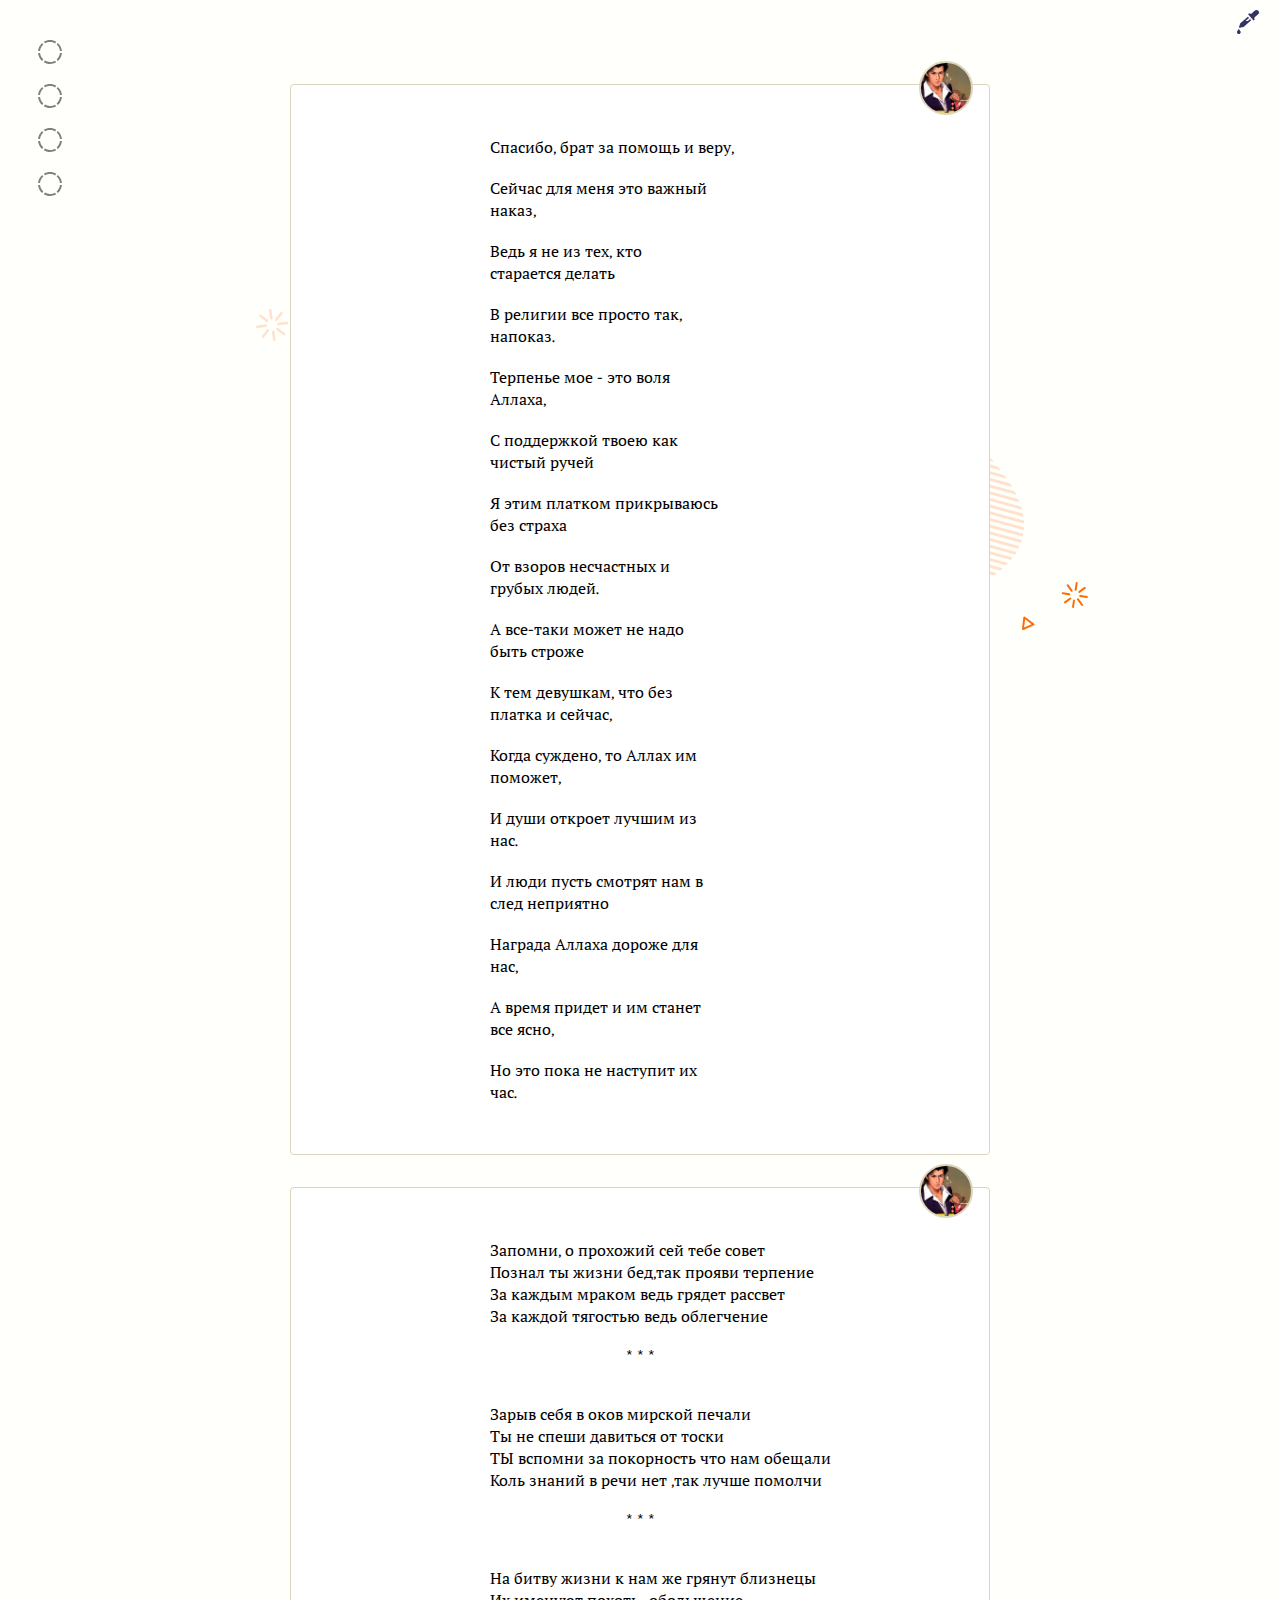
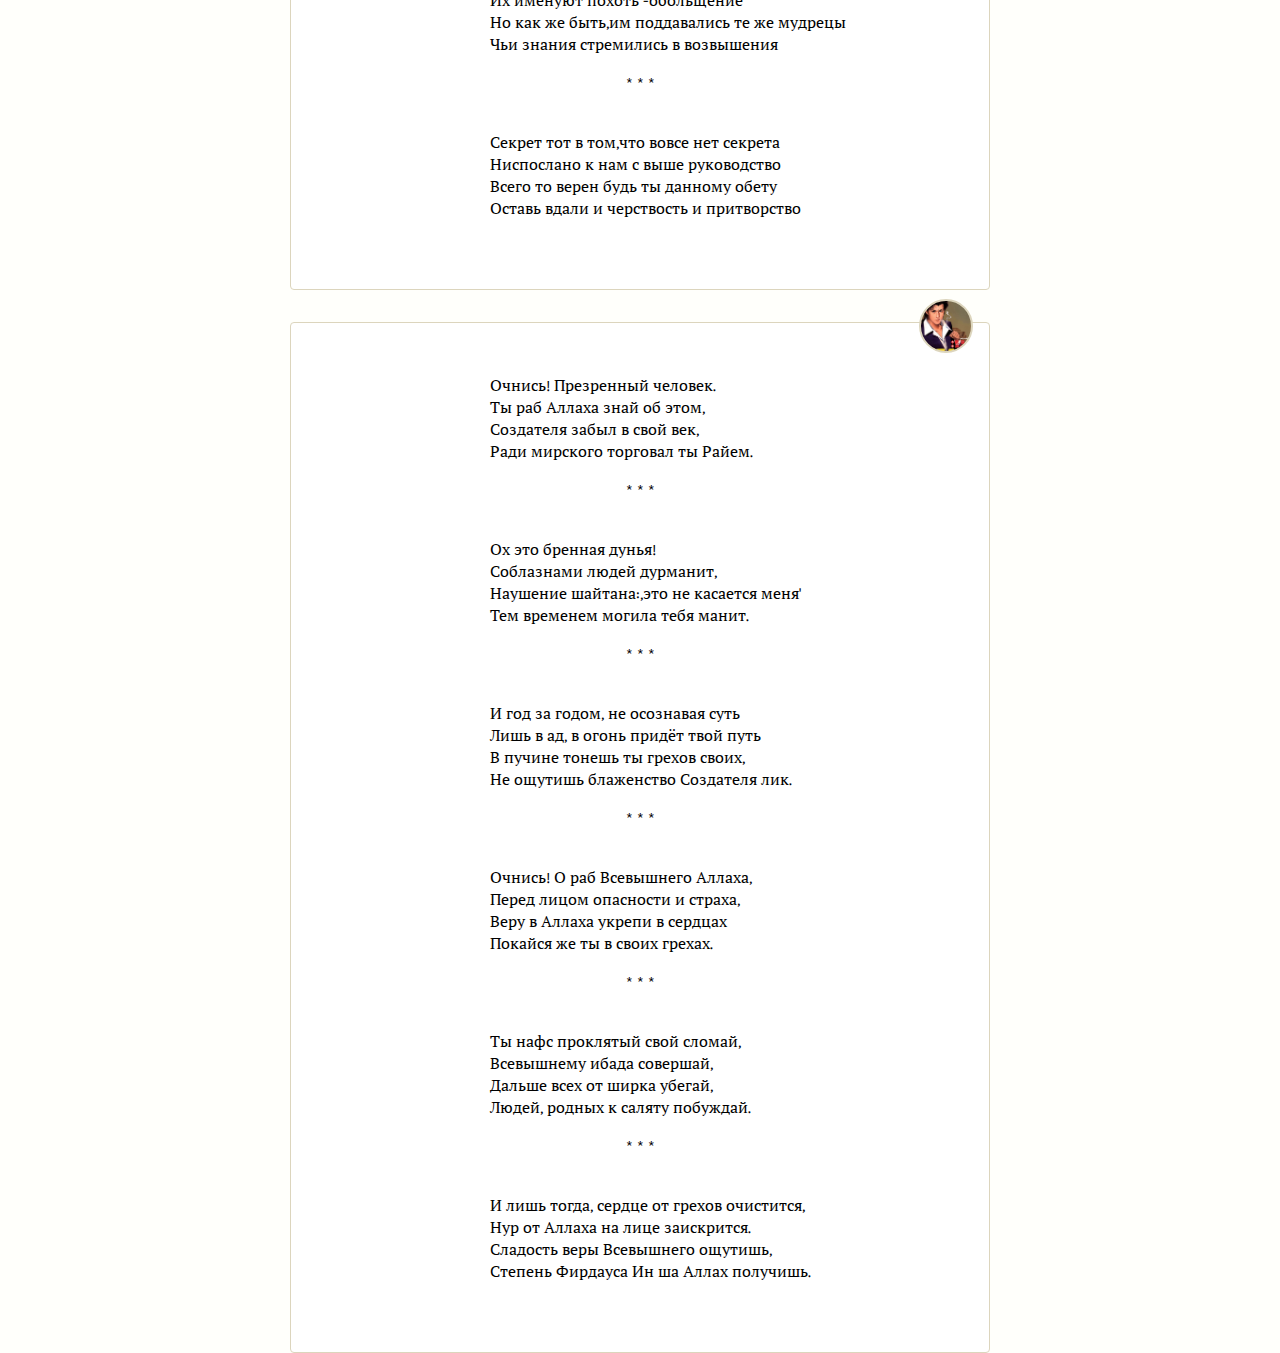
<file: index.html>
<!DOCTYPE html>	
<html>
<head>
  <meta charset="utf-8">
  <meta name="viewport" content="width=device-width, initial-scale=1.0">
  <link rel="stylesheet" type="text/css" href="note.css">
  <link href="fav.ico" rel="icon" type="image/x-icon">  
  <title>Note</title>


</head>

<body>


	
   <!--- смена темы --->
   <div class="theme-switch-wrapper">
       <label class="theme-switch" for="checkbox">
    <input type="checkbox" id="checkbox" />
    <svg xmlns="http://www.w3.org/2000/svg" width="24" height="24" viewBox="0 0 24 24"><path d="M18.896 7.104c-.682.6-.753 1.638-.153 2.324l-1.239 1.083-5.416-6.198 1.239-1.082c.599.684 1.638.753 2.32.154l3.246-2.776c.47-.407 1.048-.609 1.625-.609 1.38 0 2.482 1.128 2.482 2.471 0 .73-.322 1.393-.854 1.858l-3.25 2.775zm-6.943 3.896h-2.5l3.562-3.123-1.085-1.24-7.339 6.387c-1.189 1.033-.368 1.831-1.348 3.195-.133.186-.21.372-.231.55-.066.54.325.995.817 1.056.194.023.41-.015.616-.137 1.55-.912 2.178.117 3.396-.947l7.34-6.384-1.081-1.241-2.147 1.884zm-9.106 7.5c-.535 2.053-1.847 2.335-1.847 3.684 0 1.003.834 1.816 1.847 1.816s1.834-.813 1.834-1.816c0-1.349-1.299-1.631-1.834-3.684z"/></svg>
    <div class="slider round"></div>
  </label>
  </div>

   
  <script>
    const toggleSwitch = document.querySelector('.theme-switch input[type="checkbox"]');
const currentTheme = localStorage.getItem('theme');

if (currentTheme) {
    document.documentElement.setAttribute('data-theme', currentTheme);
  
    if (currentTheme === 'dark') {
        toggleSwitch.checked = true;
    }
}

function switchTheme(e) {
    if (e.target.checked) {
        document.documentElement.setAttribute('data-theme', 'dark');
        localStorage.setItem('theme', 'dark');
    }
    else {        document.documentElement.setAttribute('data-theme', 'light');
          localStorage.setItem('theme', 'light');
    }    
}

toggleSwitch.addEventListener('change', switchTheme, false);
</script>
  
  
  <!--- прогресс бар --->
	<div id="progress-bar"></div>

  <script>
  let processScroll = () => {
	let docElem = document.documentElement, 
		docBody = document.body,
		scrollTop = docElem['scrollTop'] || docBody['scrollTop'],
    	scrollBottom = (docElem['scrollHeight'] || docBody['scrollHeight']) - window.innerHeight,
		scrollPercent = scrollTop / scrollBottom * 100 + '%';
	
	// console.log(scrollTop + ' / ' + scrollBottom + ' / ' + scrollPercent);
	
    document.getElementById("progress-bar").style.setProperty("--scrollAmount", scrollPercent);	
}

document.addEventListener('scroll', processScroll);
	</script>
    <!-------->

  
    <!--- меню --->

<div class="side-wrapper">
     <div class="logo"></div>
     <div class="side-menu">
 
  <a href="#"><svg xmlns="http://www.w3.org/2000/svg" width="24" height="24" viewBox="0 0 24 24"><path d="M5.344 19.442l-1.186 1.628c-2.305-1.995-3.842-4.85-4.107-8.07h2c.255 2.553 1.48 4.819 3.293 6.442zm16.605-6.442c-.256 2.56-1.487 4.831-3.308 6.455l1.183 1.631c2.315-1.997 3.858-4.858 4.125-8.086h-2zm-19.898-2c.256-2.561 1.487-4.832 3.309-6.456l-1.183-1.631c-2.317 1.996-3.86 4.858-4.126 8.087h2zm4.927-7.633c1.477-.864 3.19-1.367 5.022-1.367 1.839 0 3.558.507 5.039 1.377l1.183-1.624c-1.817-1.105-3.941-1.753-6.222-1.753-2.272 0-4.39.644-6.201 1.741l1.179 1.626zm12.863-.438l-1.186 1.628c1.813 1.624 3.039 3.889 3.294 6.443h2c-.265-3.221-1.802-6.076-4.108-8.071zm-2.817 17.703c-1.478.864-3.192 1.368-5.024 1.368-1.84 0-3.56-.508-5.042-1.378l-1.183 1.624c1.818 1.106 3.943 1.754 6.225 1.754 2.273 0 4.392-.644 6.203-1.742l-1.179-1.626z"/></svg> </a>
  <a href="#"><svg xmlns="http://www.w3.org/2000/svg" width="24" height="24" viewBox="0 0 24 24"><path d="M5.344 19.442l-1.186 1.628c-2.305-1.995-3.842-4.85-4.107-8.07h2c.255 2.553 1.48 4.819 3.293 6.442zm16.605-6.442c-.256 2.56-1.487 4.831-3.308 6.455l1.183 1.631c2.315-1.997 3.858-4.858 4.125-8.086h-2zm-19.898-2c.256-2.561 1.487-4.832 3.309-6.456l-1.183-1.631c-2.317 1.996-3.86 4.858-4.126 8.087h2zm4.927-7.633c1.477-.864 3.19-1.367 5.022-1.367 1.839 0 3.558.507 5.039 1.377l1.183-1.624c-1.817-1.105-3.941-1.753-6.222-1.753-2.272 0-4.39.644-6.201 1.741l1.179 1.626zm12.863-.438l-1.186 1.628c1.813 1.624 3.039 3.889 3.294 6.443h2c-.265-3.221-1.802-6.076-4.108-8.071zm-2.817 17.703c-1.478.864-3.192 1.368-5.024 1.368-1.84 0-3.56-.508-5.042-1.378l-1.183 1.624c1.818 1.106 3.943 1.754 6.225 1.754 2.273 0 4.392-.644 6.203-1.742l-1.179-1.626z"/></svg> </a>
  <a href="#"><svg xmlns="http://www.w3.org/2000/svg" width="24" height="24" viewBox="0 0 24 24"><path d="M5.344 19.442l-1.186 1.628c-2.305-1.995-3.842-4.85-4.107-8.07h2c.255 2.553 1.48 4.819 3.293 6.442zm16.605-6.442c-.256 2.56-1.487 4.831-3.308 6.455l1.183 1.631c2.315-1.997 3.858-4.858 4.125-8.086h-2zm-19.898-2c.256-2.561 1.487-4.832 3.309-6.456l-1.183-1.631c-2.317 1.996-3.86 4.858-4.126 8.087h2zm4.927-7.633c1.477-.864 3.19-1.367 5.022-1.367 1.839 0 3.558.507 5.039 1.377l1.183-1.624c-1.817-1.105-3.941-1.753-6.222-1.753-2.272 0-4.39.644-6.201 1.741l1.179 1.626zm12.863-.438l-1.186 1.628c1.813 1.624 3.039 3.889 3.294 6.443h2c-.265-3.221-1.802-6.076-4.108-8.071zm-2.817 17.703c-1.478.864-3.192 1.368-5.024 1.368-1.84 0-3.56-.508-5.042-1.378l-1.183 1.624c1.818 1.106 3.943 1.754 6.225 1.754 2.273 0 4.392-.644 6.203-1.742l-1.179-1.626z"/></svg> </a>
  <a href="#"><svg xmlns="http://www.w3.org/2000/svg" width="24" height="24" viewBox="0 0 24 24"><path d="M5.344 19.442l-1.186 1.628c-2.305-1.995-3.842-4.85-4.107-8.07h2c.255 2.553 1.48 4.819 3.293 6.442zm16.605-6.442c-.256 2.56-1.487 4.831-3.308 6.455l1.183 1.631c2.315-1.997 3.858-4.858 4.125-8.086h-2zm-19.898-2c.256-2.561 1.487-4.832 3.309-6.456l-1.183-1.631c-2.317 1.996-3.86 4.858-4.126 8.087h2zm4.927-7.633c1.477-.864 3.19-1.367 5.022-1.367 1.839 0 3.558.507 5.039 1.377l1.183-1.624c-1.817-1.105-3.941-1.753-6.222-1.753-2.272 0-4.39.644-6.201 1.741l1.179 1.626zm12.863-.438l-1.186 1.628c1.813 1.624 3.039 3.889 3.294 6.443h2c-.265-3.221-1.802-6.076-4.108-8.071zm-2.817 17.703c-1.478.864-3.192 1.368-5.024 1.368-1.84 0-3.56-.508-5.042-1.378l-1.183 1.624c1.818 1.106 3.943 1.754 6.225 1.754 2.273 0 4.392-.644 6.203-1.742l-1.179-1.626z"/></svg> </a>






</div>
</div>

       <!--- Цитаты --->

<div class="main">
			<div class="b"> <div class="q">
		<pre>

Спасибо, брат за помощь и веру,

Сейчас для меня это важный
наказ,

Ведь я не из тех, кто
старается делать

В религии все просто так,
напоказ.

Терпенье мое - это воля
Аллаха,

С поддержкой твоею как
чистый ручей

Я этим платком прикрываюсь
без страха

От взоров несчастных и
грубых людей.

А все-таки может не надо
быть строже

К тем девушкам, что без
платка и сейчас,

Когда суждено, то Аллах им
поможет,

И души откроет лучшим из
нас.

И люди пусть смотрят нам в
след неприятно

Награда Аллаха дороже для
нас,

А время придет и им станет
все ясно,

Но это пока не наступит их
час.
		</pre>
		</div>
		</div>





<div class="b"> 
			<div class="q">
		<pre>

Запомни, о прохожий сей тебе совет
Познал ты жизни бед,так прояви терпение
За каждым мраком ведь грядет рассвет
За каждой тягостью ведь облегчение

<center>* * *</center>

Зарыв себя в оков мирской печали
Ты не спеши давиться от тоски
ТЫ вспомни за покорность что нам обещали
Коль знаний в речи нет ,так лучше помолчи

<center>* * *</center>

На битву жизни к нам же грянут близнецы
Их именуют похоть -обольщение
Но как же быть,им поддавались те же мудрецы
Чьи знания стремились в возвышения

<center>* * *</center>

Секрет тот в том,что вовсе нет секрета
Ниспослано к нам с выше руководство
Всего то верен будь ты данному обету
Оставь вдали и черствость и притворство

		</pre>
		</div>
		</div>





<div class="b"> 
			<div class="q">
		<pre>

Очнись! Презренный человек.
Ты раб Аллаха знай об этом,
Создателя забыл в свой век,
Ради мирского торговал ты Райем.

<center>* * *</center>

Ох это бренная дунья!
Соблазнами людей дурманит,
Наушение шайтана:,это не касается меня'
Тем временем могила тебя манит.

<center>* * *</center>

И год за годом, не осознавая суть
Лишь в ад, в огонь придёт твой путь
В пучине тонешь ты грехов своих,
Не ощутишь блаженство Создателя лик.

<center>* * *</center>

Очнись! О раб Всевышнего Аллаха,
Перед лицом опасности и страха,
Веру в Аллаха укрепи в сердцах
Покайся же ты в своих грехах.

<center>* * *</center>

Ты нафс проклятый свой сломай,
Всевышнему ибада совершай,
Дальше всех от ширка убегай,
Людей, родных к саляту побуждай.

<center>* * *</center>

И лишь тогда, сердце от грехов очистится,
Нур от Аллаха на лице заискрится.
Сладость веры Всевышнего ощутишь,
Степень Фирдауса Ин ша Аллах получишь.

		</pre>
		</div>
		</div>
	
	</div>

  </body>
</html>
</file>
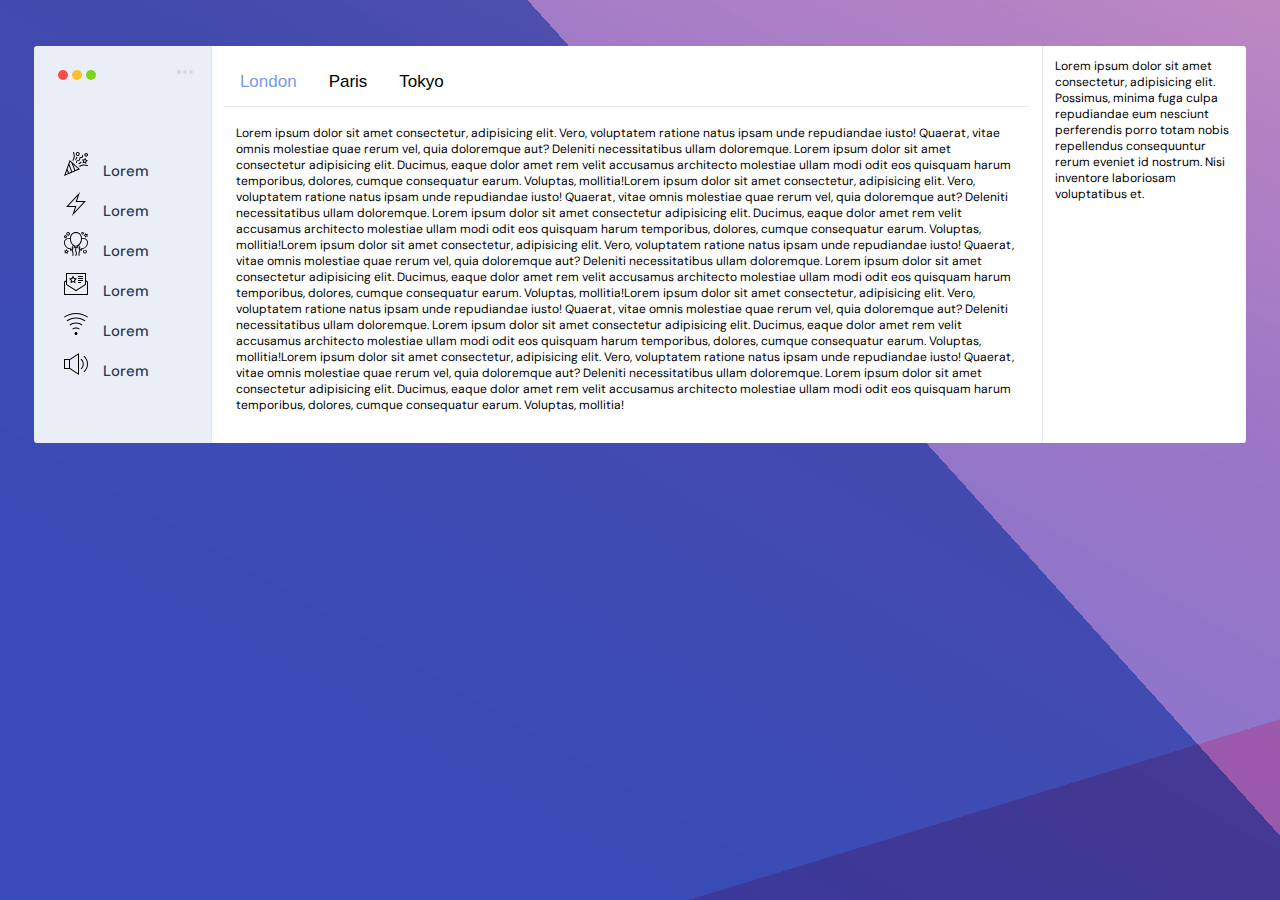
<file: o.html>
<html lang="en">
<head>
	<meta charset="UTF-8"><title>Home</title>
	<link href="https://fonts.googleapis.com/css?family=DM+Sans:400,500,700&display=swap" rel="stylesheet">

</head>
<body>
	<div id="main">

	<div class="menu">
		<div class="upper-part">
      <div class="actions">
        <div class="circle"></div>
        <div class="circle-2"></div>
      </div>
    </div>
		<div class="links">
		<ul>
			<li> <a href="#"><svg width="24" height="24" xmlns="http://www.w3.org/2000/svg" fill-rule="evenodd" clip-rule="evenodd"><path d="M17.517 10.012c.151.23.087.541-.144.692l-2.2 1.444c-.085.056-.179.082-.274.082-.162 0-.322-.079-.418-.225-.152-.231-.087-.541.143-.692l2.201-1.445c.23-.151.541-.089.692.144m-6.242-2.595l1.111-2.385c.116-.252.414-.36.664-.243.25.117.36.413.242.664l-1.111 2.386c-.085.181-.265.288-.453.288l-.211-.047c-.25-.115-.359-.413-.242-.663m-2.624.613c1.377-2.652 1.484-5.104.318-7.286-.178-.333.066-.734.441-.734.177 0 .351.095.442.264 1.33 2.49 1.225 5.254-.314 8.217-.089.171-.263.269-.444.269-.078 0-.156-.018-.23-.056-.245-.127-.341-.429-.213-.674m15.349 5.526c0 .352-.351.588-.671.47-2.808-1.028-5.254-.821-7.271.611-.088.063-.189.093-.29.093-.155 0-.309-.073-.406-.21-.16-.224-.108-.537.117-.696 2.301-1.637 5.059-1.884 8.193-.737.203.074.328.266.328.469m-16.484-2.608l2.865 7.517-2.248.964-2.753-7.512.778-2.176 1.358 1.207zm3.785 7.124l-2.168-5.687 5.025 4.463-2.857 1.224zm-8.27.419l.989 2.699-2.307.989 1.318-3.688zm1.823-5.103l2.358 6.435-2.271.973-1.384-3.777 1.297-3.631zm-4.853 10.612l15.997-6.853-10.283-9.137-5.714 15.99zm20.46-15.629l.552-.694.281.841.831.309-.713.528-.038.886-.723-.516-.854.238.268-.846-.491-.739.887-.007zm-1.384.885l-.639 2.019 2.041-.568 1.724 1.23.089-2.115 1.704-1.258-1.985-.739-.672-2.008-1.315 1.658-2.118.017 1.171 1.764zm-2.167-4.194c.593-.044.924-.141 1.074-.315.176-.204.226-.647.165-1.433-.023-.276.183-.517.459-.539.277-.016.515.18.537.456.063.806.059 1.62-.402 2.156-.429.499-1.13.602-1.76.647-.702.052-.72.243-.774.878-.056.67-.152 1.744-1.84 1.933-1.017.115-1.433.33-1.377 1.956.008.275-.207.325-.484.325h-.016c-.269 0-.491-.022-.5-.291-.049-1.461.191-2.655 2.265-2.887.874-.099.9-.404.956-1.072.054-.635.145-1.7 1.697-1.814m5.264-3.048c.454 0 .823.37.823.824 0 .454-.369.823-.823.823-.454 0-.824-.369-.824-.823 0-.454.37-.824.824-.824m0 2.647c1.006 0 1.823-.817 1.823-1.823s-.817-1.823-1.823-1.823c-1.007 0-1.824.817-1.824 1.823s.817 1.823 1.824 1.823m-8.446-3.662c.552 0 1 .449 1 .999 0 .551-.448.999-1 .999s-1-.448-1-.999c0-.55.448-.999 1-.999m0 2.998c1.103 0 1.999-.896 1.999-1.999 0-1.103-.896-1.998-1.999-1.998-1.104 0-2 .895-2 1.998s.896 1.999 2 1.999"/></svg>Lorem</a></li>
			<li> <a href="#"><svg width="24" height="24" xmlns="http://www.w3.org/2000/svg" fill-rule="evenodd" clip-rule="evenodd"><path d="M13 9h9l-14 15 3-9h-9l14-15-3 9zm-8.699 5h8.086l-1.987 5.963 9.299-9.963h-8.086l1.987-5.963-9.299 9.963z"/></svg>Lorem</a></li>
			<li> <a href="#"><svg width="24" height="24" xmlns="http://www.w3.org/2000/svg" fill-rule="evenodd" clip-rule="evenodd"><path d="M22.52 12.938c-1.01 2.101-2.911 3.677-5.425 3.301l-.096 1.222-1.239-.649.894-.791c-.293-.297-1.156-.962-1.37-2.875 1.431-1.31 2.555-3.345 2.687-5.91.961-.485 2.058-.509 3.11.041 2.294 1.202 2.376 3.709 1.439 5.661m-10.323.84l.682.923h-1.78l.679-.918c-4.73-1.408-4.84-6.647-4.84-7.154 0-2.863 1.557-5.691 5.034-5.691 3.478 0 5.034 2.796 5.034 5.66 0 .495-.174 5.855-4.809 7.18m-4.868 2.243l.892.791-1.24.649-.095-1.222c-2.22.525-4.435-1.24-5.424-3.301-.938-1.952-.856-4.459 1.438-5.661 1.037-.543 2.12-.53 3.072-.066.125 2.624 1.267 4.685 2.721 5.991-.05.409-.245 1.922-1.364 2.819m14.169-9.541c-1.169-.611-2.401-.641-3.512-.211-.195-3.713-2.61-6.269-6.014-6.269-3.385 0-5.791 2.525-6.011 6.203-.451-.167-.924-.256-1.409-.256-.697 0-1.392.179-2.068.533-1.613.845-2.484 2.386-2.484 4.144 0 .868.212 1.789.652 2.704 1.306 2.718 3.631 3.92 5.41 3.91l.129 1.652 1.428-.747c.844 1.55 1.104 3.233.807 5.285-.041.278.165.573.494.573.245 0 .457-.18.494-.428.324-2.24.023-4.168-.911-5.893l1.291-.677-1.183-1.047c.422-.553.728-1.288.9-2.118.266.178.536.335.808.466l-.958 1.397h2.183c-.691 2.065-.358 3.272-.004 4.154.342.853.639 1.589-.132 3.455-.137.331.108.691.461.691.196 0 .381-.117.461-.309.926-2.243.507-3.288.136-4.21-.336-.836-.592-1.857.13-3.781h2.02l-.969-1.418c.273-.137.548-.298.816-.483.169.846.478 1.594.907 2.156l-1.184 1.047 1.292.677c-.934 1.724-1.235 3.654-.91 5.893.035.248.249.428.493.428.33 0 .535-.295.495-.573-.298-2.052-.039-3.736.806-5.285l1.428.747.129-1.652c3.129-.015 6.062-3.399 6.062-6.614 0-1.758-.87-3.299-2.483-4.144m-.415-3.168l.481.272.091.545.406-.373.548.081-.231-.503.247-.494-.549.063-.393-.387-.109.541-.491.255zm.026 2.405l-.271-1.625-1.432-.809 1.46-.759.326-1.615 1.173 1.156 1.635-.189-.736 1.474.685 1.498-1.628-.245-1.212 1.114zm-18.818 14.49l.516.369.027-.634.51-.377-.595-.223-.2-.601-.394.497-.634.005.351.529-.191.604.61-.169zm1.251 1.877l-1.404-1.005-1.663.464.52-1.648-.955-1.439 1.727-.015 1.073-1.354.546 1.64 1.618.604-1.388 1.027-.074 1.726zm.632-21.178c-.52 0-.942.423-.942.944 0 .52.422.942.942.942s.942-.422.942-.942c0-.521-.422-.944-.942-.944m0 2.787c-1.015 0-1.841-.827-1.841-1.843s.826-1.844 1.841-1.844c1.015 0 1.841.828 1.841 1.844s-.826 1.843-1.841 1.843m-2.695.498c-.303 0-.549.247-.549.55 0 .303.246.55.549.55.303 0 .549-.247.549-.55 0-.303-.246-.55-.549-.55m0 2c-.798 0-1.448-.651-1.448-1.45 0-.799.65-1.449 1.448-1.449.798 0 1.449.65 1.449 1.449s-.651 1.45-1.449 1.45m17.08-5.391c-.262 0-.474.214-.474.475 0 .262.212.475.474.475s.474-.213.474-.475c0-.261-.212-.475-.474-.475m0 1.749c-.702 0-1.273-.571-1.273-1.274 0-.703.571-1.275 1.273-1.275s1.273.572 1.273 1.275-.571 1.274-1.273 1.274m2.435 16.023c-.578 0-1.049.47-1.049 1.05 0 .579.471 1.049 1.049 1.049s1.047-.47 1.047-1.049c0-.58-.469-1.05-1.047-1.05m0 2.999c-1.075 0-1.949-.874-1.949-1.949 0-1.076.874-1.95 1.949-1.95 1.073 0 1.947.874 1.947 1.95 0 1.075-.874 1.949-1.947 1.949"/></svg>Lorem</a></li>
			<li> <a href="#"><svg width="24" height="24" xmlns="http://www.w3.org/2000/svg" fill-rule="evenodd" clip-rule="evenodd"><path d="M1.999 1v7.269l-2 1.456v13.275h24.001v-13.275l-2.001-1.453v-7.272h-20zm1 11.234v-10.234h18v10.233l-9 5.766-9-5.765zm19 .54v-3.17l1.001.764v11.632h-22.001v-11.641l1-.707.063 3.134 9.937 6.413 10-6.425zm-14.305-6.752l-2.694.496 1.888 1.986-.361 2.716 2.472-1.182 2.473 1.182-.361-2.716 1.888-1.986-2.695-.496-1.305-2.41-1.305 2.41zm.248 2.139l-.945-.994 1.349-.249.653-1.206.654 1.206 1.349.249-.945.994.18 1.36-1.238-.591-1.238.591.181-1.36zm6.058-3.078h4.999v-1h-4.999v1zm0 2h4.999v-1h-4.999v1zm0 2h4.999v-1h-4.999v1zm0 2h3v-1h-3v1z"/></svg>Lorem</a></li>
			<li> <a href="#"><svg width="24" height="24" xmlns="http://www.w3.org/2000/svg" fill-rule="evenodd" clip-rule="evenodd"><path d="M12 20c.828 0 1.5.672 1.5 1.5s-.672 1.5-1.5 1.5-1.5-.672-1.5-1.5.672-1.5 1.5-1.5zm-3.659-3.254c1.013-.781 2.282-1.246 3.659-1.246 1.376 0 2.645.464 3.657 1.245l-.572.821c-.85-.667-1.921-1.066-3.085-1.066s-2.237.399-3.087 1.068l-.572-.822zm-2.859-4.105c1.825-1.346 4.079-2.141 6.518-2.141 2.437 0 4.691.794 6.515 2.139l-.572.821c-1.662-1.232-3.718-1.96-5.943-1.96-2.226 0-4.284.729-5.946 1.962l-.572-.821zm-2.858-4.104c2.635-1.91 5.875-3.037 9.376-3.037 3.499 0 6.737 1.125 9.371 3.034l-.571.821c-2.472-1.796-5.513-2.855-8.8-2.855-3.288 0-6.331 1.06-8.804 2.858l-.572-.821zm-2.624-3.768c3.402-2.375 7.54-3.769 12-3.769 4.458 0 8.593 1.392 11.994 3.765l-.571.82c-3.239-2.259-7.178-3.585-11.423-3.585-4.248 0-8.188 1.327-11.429 3.589l-.571-.82z"/></svg>Lorem</a></li>
			<li> <a href="#"><svg width="24" height="24" xmlns="http://www.w3.org/2000/svg" fill-rule="evenodd" clip-rule="evenodd"><path d="M15 23l-9.309-6h-5.691v-10h5.691l9.309-6v22zm-9-15.009v8.018l8 5.157v-18.332l-8 5.157zm14.228-4.219c2.327 1.989 3.772 4.942 3.772 8.229 0 3.288-1.445 6.241-3.77 8.229l-.708-.708c2.136-1.791 3.478-4.501 3.478-7.522s-1.342-5.731-3.478-7.522l.706-.706zm-2.929 2.929c1.521 1.257 2.476 3.167 2.476 5.299 0 2.132-.955 4.042-2.476 5.299l-.706-.706c1.331-1.063 2.182-2.729 2.182-4.591 0-1.863-.851-3.529-2.184-4.593l.708-.708zm-12.299 1.299h-4v8h4v-8z"/></svg>Lorem</a></li>

		</ul></div></div>
		
<div class="middle"> <div class="tab">
  <button class="tablinks" onclick="openCity(event, 'London')" id="defaultOpen">London</button>
  <button class="tablinks" onclick="openCity(event, 'Paris')">Paris</button>
  <button class="tablinks" onclick="openCity(event, 'Tokyo')">Tokyo</button>
</div>

<div id="London" class="tabcontent">
  <p>Lorem ipsum dolor sit amet consectetur, adipisicing elit. Vero, voluptatem ratione natus ipsam unde repudiandae iusto! Quaerat, vitae omnis molestiae quae rerum vel, quia doloremque aut? Deleniti necessitatibus ullam doloremque. Lorem ipsum dolor sit amet consectetur adipisicing elit. Ducimus, eaque dolor amet rem velit accusamus architecto molestiae ullam modi odit eos quisquam harum temporibus, dolores, cumque consequatur earum. Voluptas, mollitia!Lorem ipsum dolor sit amet consectetur, adipisicing elit. Vero, voluptatem ratione natus ipsam unde repudiandae iusto! Quaerat, vitae omnis molestiae quae rerum vel, quia doloremque aut? Deleniti necessitatibus ullam doloremque. Lorem ipsum dolor sit amet consectetur adipisicing elit. Ducimus, eaque dolor amet rem velit accusamus architecto molestiae ullam modi odit eos quisquam harum temporibus, dolores, cumque consequatur earum. Voluptas, mollitia!Lorem ipsum dolor sit amet consectetur, adipisicing elit. Vero, voluptatem ratione natus ipsam unde repudiandae iusto! Quaerat, vitae omnis molestiae quae rerum vel, quia doloremque aut? Deleniti necessitatibus ullam doloremque. Lorem ipsum dolor sit amet consectetur adipisicing elit. Ducimus, eaque dolor amet rem velit accusamus architecto molestiae ullam modi odit eos quisquam harum temporibus, dolores, cumque consequatur earum. Voluptas, mollitia!Lorem ipsum dolor sit amet consectetur, adipisicing elit. Vero, voluptatem ratione natus ipsam unde repudiandae iusto! Quaerat, vitae omnis molestiae quae rerum vel, quia doloremque aut? Deleniti necessitatibus ullam doloremque. Lorem ipsum dolor sit amet consectetur adipisicing elit. Ducimus, eaque dolor amet rem velit accusamus architecto molestiae ullam modi odit eos quisquam harum temporibus, dolores, cumque consequatur earum. Voluptas, mollitia!Lorem ipsum dolor sit amet consectetur, adipisicing elit. Vero, voluptatem ratione natus ipsam unde repudiandae iusto! Quaerat, vitae omnis molestiae quae rerum vel, quia doloremque aut? Deleniti necessitatibus ullam doloremque. Lorem ipsum dolor sit amet consectetur adipisicing elit. Ducimus, eaque dolor amet rem velit accusamus architecto molestiae ullam modi odit eos quisquam harum temporibus, dolores, cumque consequatur earum. Voluptas, mollitia!</p>
</div>

<div id="Paris" class="tabcontent">
  <p>Lorem ipsum dolor sit amet consectetur, adipisicing elit. Vero, voluptatem ratione natus ipsam unde repudiandae iusto! Quaerat, vitae omnis molestiae quae rerum vel, quia doloremque aut? Deleniti necessitatibus ullam doloremque. Lorem ipsum dolor sit amet consectetur adipisicing elit. Ducimus, eaque dolor amet rem velit accusamus architecto molestiae ullam modi odit eos quisquam harum temporibus, dolores, cumque consequatur earum. Voluptas, mollitia!Lorem ipsum dolor sit amet consectetur, adipisicing elit. Vero, voluptatem ratione natus ipsam unde repudiandae iusto! Quaerat, vitae omnis molestiae quae rerum vel, quia doloremque aut? Deleniti necessitatibus ullam doloremque. Lorem ipsum dolor sit amet consectetur adipisicing elit. Ducimus, eaque dolor amet rem velit accusamus architecto molestiae ullam modi odit eos quisquam harum temporibus, dolores, cumque consequatur earum. Voluptas, mollitia!Lorem ipsum dolor sit amet consectetur, adipisicing elit. Vero, voluptatem ratione natus ipsam unde repudiandae iusto! Quaerat, vitae omnis molestiae quae rerum vel, quia doloremque aut? Deleniti necessitatibus ullam doloremque. Lorem ipsum dolor sit amet consectetur adipisicing elit. Ducimus, eaque dolor amet rem velit accusamus architecto molestiae ullam modi odit eos quisquam harum temporibus, dolores, cumque consequatur earum. Voluptas, mollitia!</p> <p>Lorem ipsum dolor sit amet consectetur, adipisicing elit. Vero, voluptatem ratione natus ipsam unde repudiandae iusto! Quaerat, vitae omnis molestiae quae rerum vel, quia doloremque aut? Deleniti necessitatibus ullam doloremque. Lorem ipsum dolor sit amet consectetur adipisicing elit. Ducimus, eaque dolor amet rem velit accusamus architecto molestiae ullam modi odit eos quisquam harum temporibus, dolores, cumque consequatur earum. Voluptas, mollitia!Lorem ipsum dolor sit amet consectetur, adipisicing elit. Vero, voluptatem ratione natus ipsam unde repudiandae iusto! Quaerat, vitae omnis molestiae quae rerum vel, quia doloremque aut? Deleniti necessitatibus ullam doloremque. Lorem ipsum dolor sit amet consectetur adipisicing elit. Ducimus, eaque dolor amet rem velit accusamus architecto molestiae ullam modi odit eos quisquam harum temporibus, dolores, cumque consequatur earum. Voluptas, mollitia!</p>
</div>

<div id="Tokyo" class="tabcontent">
  <p>Lorem ipsum dolor sit amet consectetur, adipisicing elit. Vero, voluptatem ratione natus ipsam unde repudiandae iusto! Quaerat, vitae omnis molestiae quae rerum vel, quia doloremque aut? Deleniti necessitatibus ullam doloremque. Lorem ipsum dolor sit amet consectetur adipisicing elit. Ducimus, eaque dolor amet rem velit accusamus architecto molestiae ullam modi odit eos quisquam harum temporibus, dolores, cumque consequatur earum. Voluptas, mollitia!Lorem ipsum dolor sit amet consectetur, adipisicing elit. Vero, voluptatem ratione natus ipsam unde repudiandae iusto! Quaerat, vitae omnis molestiae quae rerum vel, quia doloremque aut? Deleniti necessitatibus ullam doloremque. Lorem ipsum dolor sit amet consectetur adipisicing elit. Ducimus, eaque dolor amet rem velit accusamus architecto molestiae ullam modi odit eos quisquam harum temporibus, dolores, cumque consequatur earum. Voluptas, mollitia!</p><p>Lorem ipsum dolor sit amet consectetur, adipisicing elit. Vero, voluptatem ratione natus ipsam unde repudiandae iusto! Quaerat, vitae omnis molestiae quae rerum vel, quia doloremque aut? Deleniti necessitatibus ullam doloremque. Lorem ipsum dolor sit amet consectetur adipisicing elit. Ducimus, eaque dolor amet rem velit accusamus architecto molestiae ullam modi odit eos quisquam harum temporibus, dolores, cumque consequatur earum. Voluptas, mollitia!Lorem ipsum dolor sit amet consectetur, adipisicing elit. Vero, voluptatem ratione natus ipsam unde repudiandae iusto! Quaerat, vitae omnis molestiae quae rerum vel, quia doloremque aut? Deleniti necessitatibus ullam doloremque. Lorem ipsum dolor sit amet consectetur adipisicing elit. Ducimus, eaque dolor amet rem velit accusamus architecto molestiae ullam modi odit eos quisquam harum temporibus, dolores, cumque consequatur earum. Voluptas, mollitia!</p><p>Lorem ipsum dolor sit amet consectetur, adipisicing elit. Vero, voluptatem ratione natus ipsam unde repudiandae iusto! Quaerat, vitae omnis molestiae quae rerum vel, quia doloremque aut? Deleniti necessitatibus ullam doloremque. Lorem ipsum dolor sit amet consectetur adipisicing elit. Ducimus, eaque dolor amet rem velit accusamus architecto molestiae ullam modi odit eos quisquam harum temporibus, dolores, cumque consequatur earum. Voluptas, mollitia!Lorem ipsum dolor sit amet consectetur, adipisicing elit. Vero, voluptatem ratione natus ipsam unde repudiandae iusto! Quaerat, vitae omnis molestiae quae rerum vel, quia doloremque aut? Deleniti necessitatibus ullam doloremque. Lorem ipsum dolor sit amet consectetur adipisicing elit. Ducimus, eaque dolor amet rem velit accusamus architecto molestiae ullam modi odit eos quisquam harum temporibus, dolores, cumque consequatur earum. Voluptas, mollitia!</p><p>Lorem ipsum dolor sit amet consectetur, adipisicing elit. Vero, voluptatem ratione natus ipsam unde repudiandae iusto! Quaerat, vitae omnis molestiae quae rerum vel, quia doloremque aut? Deleniti necessitatibus ullam doloremque. Lorem ipsum dolor sit amet consectetur adipisicing elit. Ducimus, eaque dolor amet rem velit accusamus architecto molestiae ullam modi odit eos quisquam harum temporibus, dolores, cumque consequatur earum. Voluptas, mollitia!Lorem ipsum dolor sit amet consectetur, adipisicing elit. Vero, voluptatem ratione natus ipsam unde repudiandae iusto! Quaerat, vitae omnis molestiae quae rerum vel, quia doloremque aut? Deleniti necessitatibus ullam doloremque. Lorem ipsum dolor sit amet consectetur adipisicing elit. Ducimus, eaque dolor amet rem velit accusamus architecto molestiae ullam modi odit eos quisquam harum temporibus, dolores, cumque consequatur earum. Voluptas, mollitia!</p><p>Lorem ipsum dolor sit amet consectetur, adipisicing elit. Vero, voluptatem ratione natus ipsam unde repudiandae iusto! Quaerat, vitae omnis molestiae quae rerum vel, quia doloremque aut? Deleniti necessitatibus ullam doloremque. Lorem ipsum dolor sit amet consectetur adipisicing elit. Ducimus, eaque dolor amet rem velit accusamus architecto molestiae ullam modi odit eos quisquam harum temporibus, dolores, cumque consequatur earum. Voluptas, mollitia!Lorem ipsum dolor sit amet consectetur, adipisicing elit. Vero, voluptatem ratione natus ipsam unde repudiandae iusto! Quaerat, vitae omnis molestiae quae rerum vel, quia doloremque aut? Deleniti necessitatibus ullam doloremque. Lorem ipsum dolor sit amet consectetur adipisicing elit. Ducimus, eaque dolor amet rem velit accusamus architecto molestiae ullam modi odit eos quisquam harum temporibus, dolores, cumque consequatur earum. Voluptas, mollitia!</p><p>Lorem ipsum dolor sit amet consectetur, adipisicing elit. Vero, voluptatem ratione natus ipsam unde repudiandae iusto! Quaerat, vitae omnis molestiae quae rerum vel, quia doloremque aut? Deleniti necessitatibus ullam doloremque. Lorem ipsum dolor sit amet consectetur adipisicing elit. Ducimus, eaque dolor amet rem velit accusamus architecto molestiae ullam modi odit eos quisquam harum temporibus, dolores, cumque consequatur earum. Voluptas, mollitia!Lorem ipsum dolor sit amet consectetur, adipisicing elit. Vero, voluptatem ratione natus ipsam unde repudiandae iusto! Quaerat, vitae omnis molestiae quae rerum vel, quia doloremque aut? Deleniti necessitatibus ullam doloremque. Lorem ipsum dolor sit amet consectetur adipisicing elit. Ducimus, eaque dolor amet rem velit accusamus architecto molestiae ullam modi odit eos quisquam harum temporibus, dolores, cumque consequatur earum. Voluptas, mollitia!</p><p>Lorem ipsum dolor sit amet consectetur, adipisicing elit. Vero, voluptatem ratione natus ipsam unde repudiandae iusto! Quaerat, vitae omnis molestiae quae rerum vel, quia doloremque aut? Deleniti necessitatibus ullam doloremque. Lorem ipsum dolor sit amet consectetur adipisicing elit. Ducimus, eaque dolor amet rem velit accusamus architecto molestiae ullam modi odit eos quisquam harum temporibus, dolores, cumque consequatur earum. Voluptas, mollitia!Lorem ipsum dolor sit amet consectetur, adipisicing elit. Vero, voluptatem ratione natus ipsam unde repudiandae iusto! Quaerat, vitae omnis molestiae quae rerum vel, quia doloremque aut? Deleniti necessitatibus ullam doloremque. Lorem ipsum dolor sit amet consectetur adipisicing elit. Ducimus, eaque dolor amet rem velit accusamus architecto molestiae ullam modi odit eos quisquam harum temporibus, dolores, cumque consequatur earum. Voluptas, mollitia!</p><p>Lorem ipsum dolor sit amet consectetur, adipisicing elit. Vero, voluptatem ratione natus ipsam unde repudiandae iusto! Quaerat, vitae omnis molestiae quae rerum vel, quia doloremque aut? Deleniti necessitatibus ullam doloremque. Lorem ipsum dolor sit amet consectetur adipisicing elit. Ducimus, eaque dolor amet rem velit accusamus architecto molestiae ullam modi odit eos quisquam harum temporibus, dolores, cumque consequatur earum. Voluptas, mollitia!Lorem ipsum dolor sit amet consectetur, adipisicing elit. Vero, voluptatem ratione natus ipsam unde repudiandae iusto! Quaerat, vitae omnis molestiae quae rerum vel, quia doloremque aut? Deleniti necessitatibus ullam doloremque. Lorem ipsum dolor sit amet consectetur adipisicing elit. Ducimus, eaque dolor amet rem velit accusamus architecto molestiae ullam modi odit eos quisquam harum temporibus, dolores, cumque consequatur earum. Voluptas, mollitia!</p><p>Lorem ipsum dolor sit amet consectetur, adipisicing elit. Vero, voluptatem ratione natus ipsam unde repudiandae iusto! Quaerat, vitae omnis molestiae quae rerum vel, quia doloremque aut? Deleniti necessitatibus ullam doloremque. Lorem ipsum dolor sit amet consectetur adipisicing elit. Ducimus, eaque dolor amet rem velit accusamus architecto molestiae ullam modi odit eos quisquam harum temporibus, dolores, cumque consequatur earum. Voluptas, mollitia!Lorem ipsum dolor sit amet consectetur, adipisicing elit. Vero, voluptatem ratione natus ipsam unde repudiandae iusto! Quaerat, vitae omnis molestiae quae rerum vel, quia doloremque aut? Deleniti necessitatibus ullam doloremque. Lorem ipsum dolor sit amet consectetur adipisicing elit. Ducimus, eaque dolor amet rem velit accusamus architecto molestiae ullam modi odit eos quisquam harum temporibus, dolores, cumque consequatur earum. Voluptas, mollitia!</p><p>Lorem ipsum dolor sit amet consectetur, adipisicing elit. Vero, voluptatem ratione natus ipsam unde repudiandae iusto! Quaerat, vitae omnis molestiae quae rerum vel, quia doloremque aut? Deleniti necessitatibus ullam doloremque. Lorem ipsum dolor sit amet consectetur adipisicing elit. Ducimus, eaque dolor amet rem velit accusamus architecto molestiae ullam modi odit eos quisquam harum temporibus, dolores, cumque consequatur earum. Voluptas, mollitia!Lorem ipsum dolor sit amet consectetur, adipisicing elit. Vero, voluptatem ratione natus ipsam unde repudiandae iusto! Quaerat, vitae omnis molestiae quae rerum vel, quia doloremque aut? Deleniti necessitatibus ullam doloremque. Lorem ipsum dolor sit amet consectetur adipisicing elit. Ducimus, eaque dolor amet rem velit accusamus architecto molestiae ullam modi odit eos quisquam harum temporibus, dolores, cumque consequatur earum. Voluptas, mollitia!</p><p>Lorem ipsum dolor sit amet consectetur, adipisicing elit. Vero, voluptatem ratione natus ipsam unde repudiandae iusto! Quaerat, vitae omnis molestiae quae rerum vel, quia doloremque aut? Deleniti necessitatibus ullam doloremque. Lorem ipsum dolor sit amet consectetur adipisicing elit. Ducimus, eaque dolor amet rem velit accusamus architecto molestiae ullam modi odit eos quisquam harum temporibus, dolores, cumque consequatur earum. Voluptas, mollitia!Lorem ipsum dolor sit amet consectetur, adipisicing elit. Vero, voluptatem ratione natus ipsam unde repudiandae iusto! Quaerat, vitae omnis molestiae quae rerum vel, quia doloremque aut? Deleniti necessitatibus ullam doloremque. Lorem ipsum dolor sit amet consectetur adipisicing elit. Ducimus, eaque dolor amet rem velit accusamus architecto molestiae ullam modi odit eos quisquam harum temporibus, dolores, cumque consequatur earum. Voluptas, mollitia!</p><p>Lorem ipsum dolor sit amet consectetur, adipisicing elit. Vero, voluptatem ratione natus ipsam unde repudiandae iusto! Quaerat, vitae omnis molestiae quae rerum vel, quia doloremque aut? Deleniti necessitatibus ullam doloremque. Lorem ipsum dolor sit amet consectetur adipisicing elit. Ducimus, eaque dolor amet rem velit accusamus architecto molestiae ullam modi odit eos quisquam harum temporibus, dolores, cumque consequatur earum. Voluptas, mollitia!Lorem ipsum dolor sit amet consectetur, adipisicing elit. Vero, voluptatem ratione natus ipsam unde repudiandae iusto! Quaerat, vitae omnis molestiae quae rerum vel, quia doloremque aut? Deleniti necessitatibus ullam doloremque. Lorem ipsum dolor sit amet consectetur adipisicing elit. Ducimus, eaque dolor amet rem velit accusamus architecto molestiae ullam modi odit eos quisquam harum temporibus, dolores, cumque consequatur earum. Voluptas, mollitia!</p><p>Lorem ipsum dolor sit amet consectetur, adipisicing elit. Vero, voluptatem ratione natus ipsam unde repudiandae iusto! Quaerat, vitae omnis molestiae quae rerum vel, quia doloremque aut? Deleniti necessitatibus ullam doloremque. Lorem ipsum dolor sit amet consectetur adipisicing elit. Ducimus, eaque dolor amet rem velit accusamus architecto molestiae ullam modi odit eos quisquam harum temporibus, dolores, cumque consequatur earum. Voluptas, mollitia!Lorem ipsum dolor sit amet consectetur, adipisicing elit. Vero, voluptatem ratione natus ipsam unde repudiandae iusto! Quaerat, vitae omnis molestiae quae rerum vel, quia doloremque aut? Deleniti necessitatibus ullam doloremque. Lorem ipsum dolor sit amet consectetur adipisicing elit. Ducimus, eaque dolor amet rem velit accusamus architecto molestiae ullam modi odit eos quisquam harum temporibus, dolores, cumque consequatur earum. Voluptas, mollitia!</p><p>Lorem ipsum dolor sit amet consectetur, adipisicing elit. Vero, voluptatem ratione natus ipsam unde repudiandae iusto! Quaerat, vitae omnis molestiae quae rerum vel, quia doloremque aut? Deleniti necessitatibus ullam doloremque. Lorem ipsum dolor sit amet consectetur adipisicing elit. Ducimus, eaque dolor amet rem velit accusamus architecto molestiae ullam modi odit eos quisquam harum temporibus, dolores, cumque consequatur earum. Voluptas, mollitia!Lorem ipsum dolor sit amet consectetur, adipisicing elit. Vero, voluptatem ratione natus ipsam unde repudiandae iusto! Quaerat, vitae omnis molestiae quae rerum vel, quia doloremque aut? Deleniti necessitatibus ullam doloremque. Lorem ipsum dolor sit amet consectetur adipisicing elit. Ducimus, eaque dolor amet rem velit accusamus architecto molestiae ullam modi odit eos quisquam harum temporibus, dolores, cumque consequatur earum. Voluptas, mollitia!</p><p>Lorem ipsum dolor sit amet consectetur, adipisicing elit. Vero, voluptatem ratione natus ipsam unde repudiandae iusto! Quaerat, vitae omnis molestiae quae rerum vel, quia doloremque aut? Deleniti necessitatibus ullam doloremque. Lorem ipsum dolor sit amet consectetur adipisicing elit. Ducimus, eaque dolor amet rem velit accusamus architecto molestiae ullam modi odit eos quisquam harum temporibus, dolores, cumque consequatur earum. Voluptas, mollitia!Lorem ipsum dolor sit amet consectetur, adipisicing elit. Vero, voluptatem ratione natus ipsam unde repudiandae iusto! Quaerat, vitae omnis molestiae quae rerum vel, quia doloremque aut? Deleniti necessitatibus ullam doloremque. Lorem ipsum dolor sit amet consectetur adipisicing elit. Ducimus, eaque dolor amet rem velit accusamus architecto molestiae ullam modi odit eos quisquam harum temporibus, dolores, cumque consequatur earum. Voluptas, mollitia!</p><p>Lorem ipsum dolor sit amet consectetur, adipisicing elit. Vero, voluptatem ratione natus ipsam unde repudiandae iusto! Quaerat, vitae omnis molestiae quae rerum vel, quia doloremque aut? Deleniti necessitatibus ullam doloremque. Lorem ipsum dolor sit amet consectetur adipisicing elit. Ducimus, eaque dolor amet rem velit accusamus architecto molestiae ullam modi odit eos quisquam harum temporibus, dolores, cumque consequatur earum. Voluptas, mollitia!Lorem ipsum dolor sit amet consectetur, adipisicing elit. Vero, voluptatem ratione natus ipsam unde repudiandae iusto! Quaerat, vitae omnis molestiae quae rerum vel, quia doloremque aut? Deleniti necessitatibus ullam doloremque. Lorem ipsum dolor sit amet consectetur adipisicing elit. Ducimus, eaque dolor amet rem velit accusamus architecto molestiae ullam modi odit eos quisquam harum temporibus, dolores, cumque consequatur earum. Voluptas, mollitia!</p>
</div>
</div>
<script>
function openCity(evt, cityName) {
  var i, tabcontent, tablinks;
  tabcontent = document.getElementsByClassName("tabcontent");
  for (i = 0; i < tabcontent.length; i++) {
    tabcontent[i].style.display = "none";
  }
  tablinks = document.getElementsByClassName("tablinks");
  for (i = 0; i < tablinks.length; i++) {
    tablinks[i].className = tablinks[i].className.replace(" active", "");
  }
  document.getElementById(cityName).style.display = "block";
  evt.currentTarget.className += " active";
}

// Get the element with id="defaultOpen" and click on it
document.getElementById("defaultOpen").click();
</script>



<div class="blok"> Lorem ipsum dolor sit amet consectetur, adipisicing elit. Possimus, minima fuga culpa repudiandae eum nesciunt perferendis porro totam nobis repellendus consequuntur rerum eveniet id nostrum. Nisi inventore laboriosam voluptatibus et.</div>

	</div>
</body>
</html>


<style>

:root {
  --bg-color: #f5f8ff;
  --menu: #eaeff7;
  --line: #e3e7f7;
 
}


body {
    @extend %flex: ;
    justify-content: center;
    flex-direction: column;
    overflow: auto;
    padding: 20px;
    font-family: 'DM Sans', sans-serif;
    font-size: 12px;
    background-image: linear-gradient(
21deg
, rgba(64, 83, 206, 0.3697003234675773) 68%, rgba(255, 206, 196, 0.5) 163%),linear-gradient(
163deg
, rgba(49, 146, 170, 0.07944489965716128) 86%, rgba(239, 112, 138, 0.5) 40%),linear-gradient(
30deg
, rgba(76, 79, 173, 0.6173675716587805) 22%, rgba(237, 106, 134, 0.5) 169%),linear-gradient(
48deg
, rgba(31, 85, 147, 0.7323890641868473) 64%, rgba(247, 126, 132, 0.5) 43%);
    background-blend-mode: overlay,multiply,color,normal;
}


#main {
    display: flex;
    flex-direction: row;
    flex-wrap: nowrap;
    justify-content: flex-start;
    align-items: stretch;
    align-content: stretch;
    margin: 0 auto;
    padding: 6px;
}

.menu {
    width: 230px;
    margin-top: 1em;
    background-color: var(--menu);
    border-right: 1px var(--line) solid;
    position: relative;
    border-radius: 3px 0 0 3px;
}


.middle {
    width: 100%;
    margin: 1em 0 0 auto;
    background-color: white;
}

.blok {
    width: 270px;
    margin-top: 1em;
    background-color: white;
    border-left: 1px solid var(--line);
    border-radius: 0 3px 3px 0;
}

.menu, .blok, .middle {
	    padding: 1em;
}


.links li {
    list-style: none;
}


.links a {
    text-decoration: none;
    color: #2b3958;
    font-size: 15px;
}


.links a:hover {
    color: black;
}



.actions {
  padding: 12px;
  display: flex;
  justify-content: space-between;
}

.circle {
  border-radius: 50%;
  width: 10px;
  height: 10px;
  background-color: #fe4d46;
  box-shadow: 14px 0 0 0 #fbc023, 28px 0 0 0 #7dd21f;
}

.circle-2 {
  border-radius: 50%;
  width: 4px;
  height: 4px;
  background-color: #d5d7e3;
  box-shadow: -6px 0 0 0 #d5d7e3, 6px 0 0 0 #d5d7e3;
}
.links svg {
    margin-right: 15px;
}
.links {
    position: relative;
    top: 4em;
}
.links li {
    margin-bottom: 9px;
    font-size: 24px;
    font-weight: 500;
}
.links ul {
    padding-inline-start: 1.5em;
}


.tab {
    overflow: hidden;
    border-bottom: 1px solid #ececec;
}

.tab button {
  background-color: inherit;
  float: left;
  border: none;
  outline: none;
  cursor: pointer;
  padding: 14px 16px;
  transition: 0.3s;
  font-size: 17px;
}

.tab button:hover {
    color: #c7970b;
}

.tab button.active {
    color: #7799e6;
}
.tabcontent {
  display: none;
  padding: 6px 12px;

}


</style>
</file>
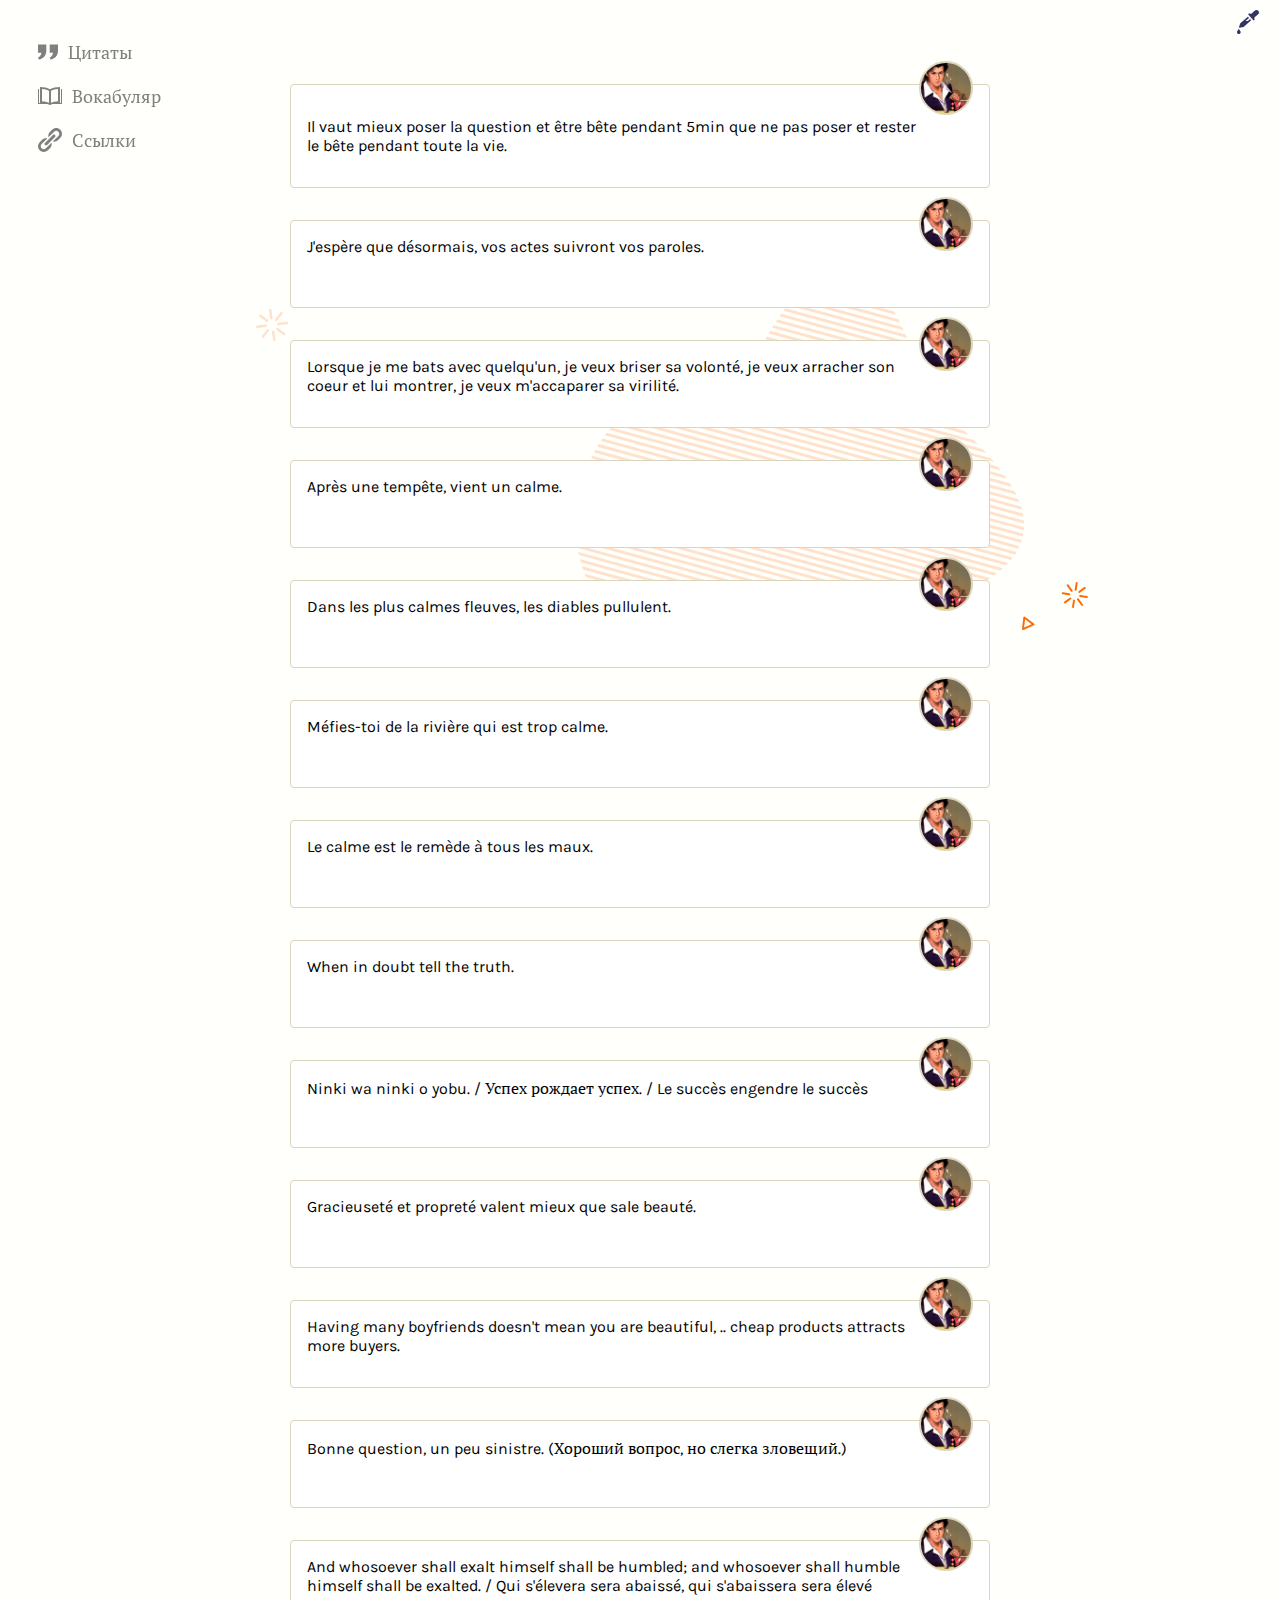
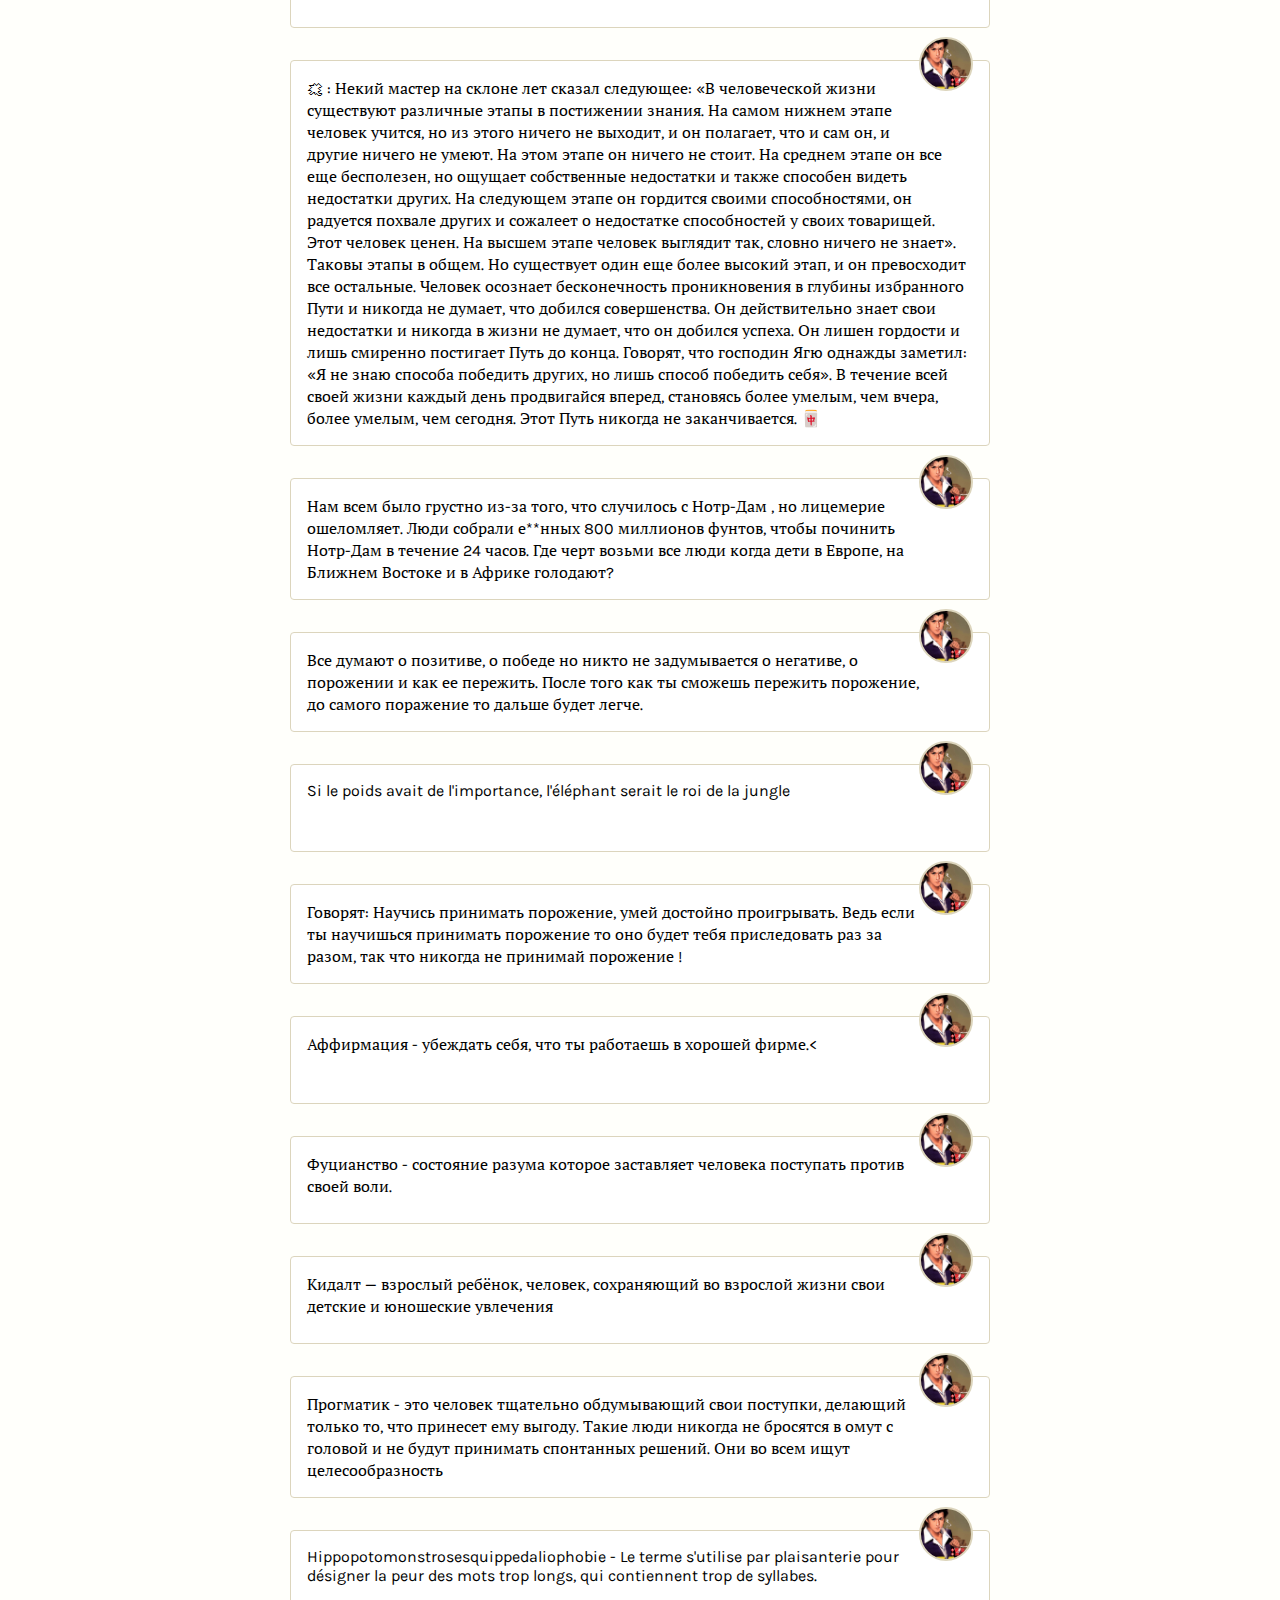
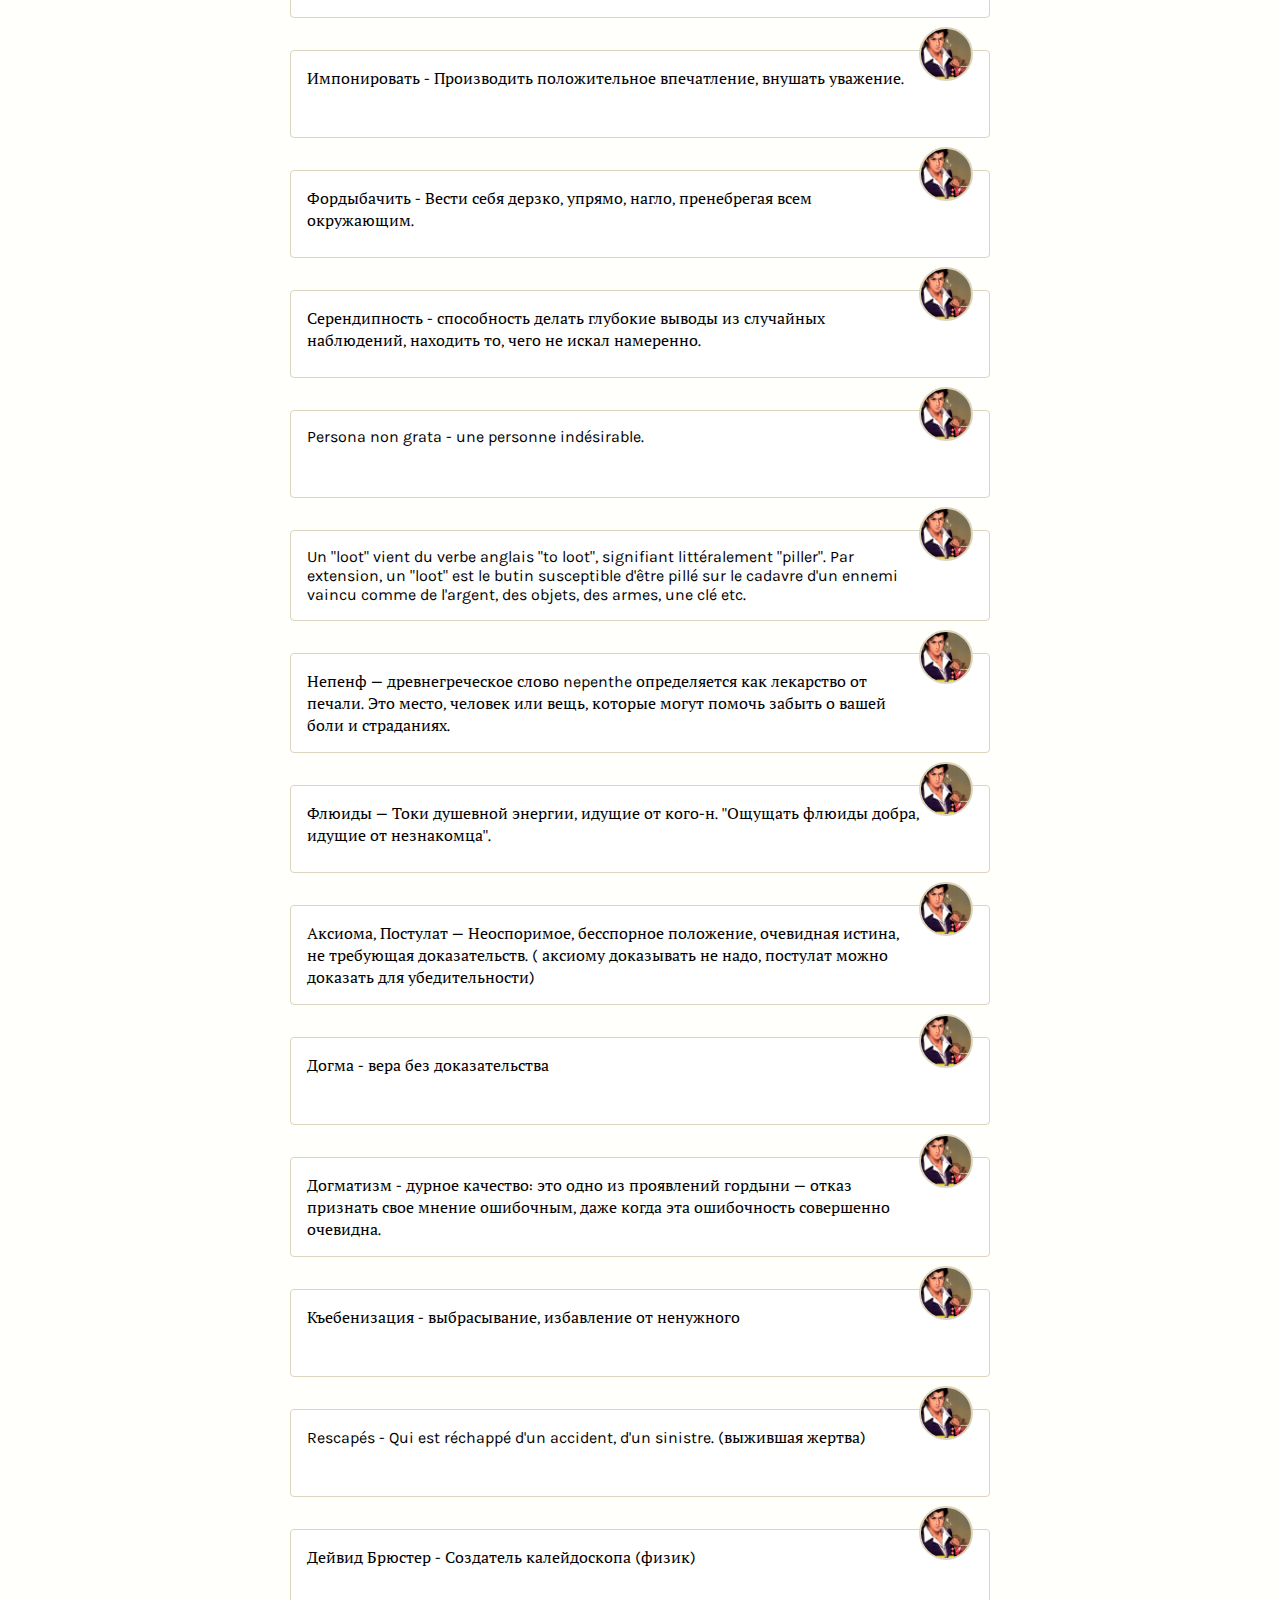
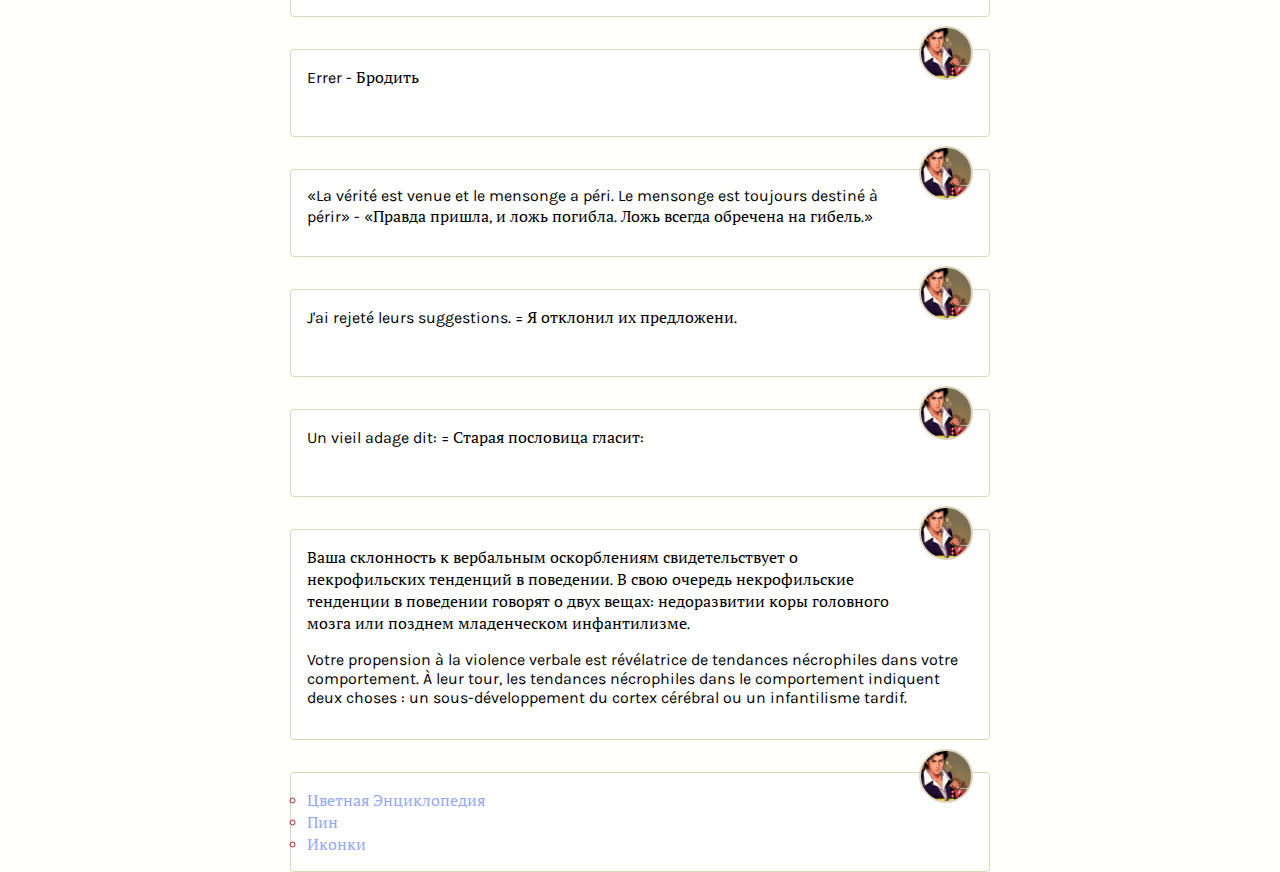
<file: q.html>
<!DOCTYPE html>	
<html>
<head>
  <meta charset="utf-8">
  <meta name="viewport" content="width=device-width, initial-scale=1.0">
  <link rel="stylesheet" type="text/css" href="note.css">
  <link href="fav.ico" rel="icon" type="image/x-icon">  
  <title>Note</title>


</head>

<body>

			 <script src="/mouse.js"></script>

	
   <!--- смена темы --->
   <div class="theme-switch-wrapper">
       <label class="theme-switch" for="checkbox">
    <input type="checkbox" id="checkbox" />
    <svg xmlns="http://www.w3.org/2000/svg" width="24" height="24" viewBox="0 0 24 24"><path d="M18.896 7.104c-.682.6-.753 1.638-.153 2.324l-1.239 1.083-5.416-6.198 1.239-1.082c.599.684 1.638.753 2.32.154l3.246-2.776c.47-.407 1.048-.609 1.625-.609 1.38 0 2.482 1.128 2.482 2.471 0 .73-.322 1.393-.854 1.858l-3.25 2.775zm-6.943 3.896h-2.5l3.562-3.123-1.085-1.24-7.339 6.387c-1.189 1.033-.368 1.831-1.348 3.195-.133.186-.21.372-.231.55-.066.54.325.995.817 1.056.194.023.41-.015.616-.137 1.55-.912 2.178.117 3.396-.947l7.34-6.384-1.081-1.241-2.147 1.884zm-9.106 7.5c-.535 2.053-1.847 2.335-1.847 3.684 0 1.003.834 1.816 1.847 1.816s1.834-.813 1.834-1.816c0-1.349-1.299-1.631-1.834-3.684z"/></svg>
    <div class="slider round"></div>
  </label>
  </div>

    

 

  <script>
    const toggleSwitch = document.querySelector('.theme-switch input[type="checkbox"]');
const currentTheme = localStorage.getItem('theme');

if (currentTheme) {
    document.documentElement.setAttribute('data-theme', currentTheme);
  
    if (currentTheme === 'dark') {
        toggleSwitch.checked = true;
    }
}

function switchTheme(e) {
    if (e.target.checked) {
        document.documentElement.setAttribute('data-theme', 'dark');
        localStorage.setItem('theme', 'dark');
    }
    else {        document.documentElement.setAttribute('data-theme', 'light');
          localStorage.setItem('theme', 'light');
    }    
}

toggleSwitch.addEventListener('change', switchTheme, false);
</script>
  
  
  <!--- прогресс бар --->
	<div id="progress-bar"></div>

  <script>
  let processScroll = () => {
	let docElem = document.documentElement, 
		docBody = document.body,
		scrollTop = docElem['scrollTop'] || docBody['scrollTop'],
    	scrollBottom = (docElem['scrollHeight'] || docBody['scrollHeight']) - window.innerHeight,
		scrollPercent = scrollTop / scrollBottom * 100 + '%';
	
	// console.log(scrollTop + ' / ' + scrollBottom + ' / ' + scrollPercent);
	
    document.getElementById("progress-bar").style.setProperty("--scrollAmount", scrollPercent);	
}

document.addEventListener('scroll', processScroll);
	</script>
    <!-------->

  
    <!--- меню --->

<div class="side-wrapper">
     <div class="logo"></div>
     <div class="side-menu">
 
  <a href="#quotes"><svg xmlns="http://www.w3.org/2000/svg" width="20" height="20" viewBox="0 0 24 24"><path d="M9.983 3v7.391c0 5.704-3.731 9.57-8.983 10.609l-.995-2.151c2.432-.917 3.995-3.638 3.995-5.849h-4v-10h9.983zm14.017 0v7.391c0 5.704-3.748 9.571-9 10.609l-.996-2.151c2.433-.917 3.996-3.638 3.996-5.849h-3.983v-10h9.983z"/></svg>Цитаты </a>
  <a href="#vocabulary"><svg xmlns="http://www.w3.org/2000/svg" width="24" height="24" viewBox="0 0 24 24"><path d="M23 5v13.883l-1 .117v-16c-3.895.119-7.505.762-10.002 2.316-2.496-1.554-6.102-2.197-9.998-2.316v16l-1-.117v-13.883h-1v15h9.057c1.479 0 1.641 1 2.941 1 1.304 0 1.461-1 2.942-1h9.06v-15h-1zm-12 13.645c-1.946-.772-4.137-1.269-7-1.484v-12.051c2.352.197 4.996.675 7 1.922v11.613zm9-1.484c-2.863.215-5.054.712-7 1.484v-11.613c2.004-1.247 4.648-1.725 7-1.922v12.051z"></path></svg>Вокабуляр</a>
  <a href="#links"><svg xmlns="http://www.w3.org/2000/svg" width="24" height="24" viewBox="0 0 24 24"><path d="M17.033 6.966c.584.583.584 1.529 0 2.112l-7.955 7.956c-.583.583-1.529.583-2.112 0-.583-.583-.583-1.529 0-2.112l7.956-7.956c.582-.583 1.528-.583 2.111 0zm-9.138 13.386c-1.171 1.171-3.076 1.171-4.248 0-1.171-1.171-1.171-3.077 0-4.248l5.639-5.632c-1.892-.459-3.971.05-5.449 1.528l-2.147 2.147c-2.254 2.254-2.254 5.909 0 8.163 2.254 2.254 5.909 2.254 8.163 0l2.147-2.148c1.477-1.477 1.986-3.556 1.527-5.448l-5.632 5.638zm6.251-18.662l-2.146 2.148c-1.478 1.478-1.99 3.553-1.53 5.445l5.634-5.635c1.172-1.171 3.077-1.171 4.248 0 1.172 1.171 1.172 3.077 0 4.248l-5.635 5.635c1.893.459 3.968-.053 5.445-1.53l2.146-2.147c2.254-2.254 2.254-5.908 0-8.163-2.253-2.254-5.908-2.254-8.162-.001z"/></svg> Ссылки</a>






</div>
</div>

       <!--- блок --->

<div class="main">
<div class="b"><a name="quotes"> </a> <p>Il vaut mieux poser la question et être bête pendant 5min que ne pas poser et rester le bête pendant toute la vie.</p>

</div>


<div class="b"> J'espère que désormais, vos actes suivront vos paroles.

    </div>



<div class="b">  Lorsque je me bats avec quelqu'un, je veux briser sa volonté, je veux arracher son coeur et lui montrer, je veux m'accaparer sa virilité.

    </div>




<div class="b">   Après une tempête, vient un calme.

   </div>




<div class="b">  Dans les plus calmes fleuves, les diables pullulent.

    </div>




<div class="b">   Méfies-toi de la rivière qui est trop calme.

   </div>




<div class="b">  Le calme est le remède à tous les maux.

    </div>





<div class="b">  When in doubt tell the truth.    </div>




<div class="b">   Ninki wa ninki o yobu. / Успех рождает успех. / Le succès engendre le succès

   </div>




<div class="b">  Gracieuseté et propreté valent mieux que sale beauté.

    </div>


<div class="b"> Having many boyfriends doesn't mean you are beautiful, .. cheap products attracts more buyers.

    </div>




<div class="b">  Bonne question, un peu sinistre. (Хороший вопрос, но слегка зловещий.)

    </div>




<div class="b">  And whosoever shall exalt himself shall be humbled; and whosoever shall humble himself shall be exalted. / Qui s'élevera sera abaissé, qui s'abaissera sera élevé

    </div>




<div class="b">  🗯 : Некий мастер на склоне лет сказал следующее: «В человеческой жизни существуют различные этапы в постижении знания. На самом нижнем этапе человек учится, но из этого ничего не выходит, и он полагает, что и сам он, и другие ничего не умеют. На этом этапе он ничего не стоит. На среднем этапе он все еще бесполезен, но ощущает собственные недостатки и также способен видеть недостатки других. На следующем этапе он гордится своими способностями, он радуется похвале других и сожалеет о недостатке способностей у своих товарищей. Этот человек ценен. На высшем этапе человек выглядит так, словно ничего не знает». Таковы этапы в общем. Но существует один еще более высокий этап, и он превосходит все остальные. Человек осознает бесконечность проникновения в глубины избранного Пути и никогда не думает, что добился совершенства. Он действительно знает свои недостатки и никогда в жизни не думает, что он добился успеха. Он лишен гордости и лишь смиренно постигает Путь до конца. Говорят, что господин Ягю однажды заметил: «Я не знаю способа победить других, но лишь способ победить себя». В течение всей своей жизни каждый день продвигайся вперед, становясь более умелым, чем вчера, более умелым, чем сегодня. Этот Путь никогда не заканчивается. 🀄️

    </div>





<div class="b">  Нам всем было грустно из-за того, что случилось с Нотр-Дам , но лицемерие ошеломляет. Люди собрали е**нных 800 миллионов фунтов, чтобы починить Нотр-Дам в течение 24 часов. Где черт возьми все люди когда дети в Европе, на Ближнем Востоке и в Африке голодают?

    </div>



   <div class="b">   Все думают о позитиве, о победе но никто не задумывается о негативе, о порожении и как ее пережить. После того как ты сможешь пережить порожение, до самого поражение то дальше будет легче.

   </div>


	
   <div class="b">   Si le poids avait de l'importance, l'éléphant serait le roi de la jungle

   </div>
	
	
       <div class="b">  Говорят: Научись принимать порожение, умей достойно проигрывать. Ведь если ты научишься принимать порожение то оно будет тебя приследовать раз за разом, так что никогда не принимай порожение !

    </div>



    <div class="b"> <a name="vocabulary"> </a>


      Аффирмация - убеждать себя, что ты работаешь в хорошей фирме.<



    </div>







 <div class="b">  Фуцианство - состояние разума которое заставляет человека поступать против своей воли. </div>



 <div class="b">  Кидалт — взрослый ребёнок, человек, сохраняющий во взрослой жизни свои детские и юношеские увлечения  </div>



 <div class="b">  Прогматик - это человек тщательно обдумывающий свои поступки, делающий только то, что принесет ему выгоду. Такие люди никогда не бросятся в омут с головой и не будут принимать спонтанных решений. Они во всем ищут целесообразность  </div>

 


 <div class="b"> Hippopotomonstrosesquippedaliophobie -  Le terme s'utilise par plaisanterie pour désigner la peur des mots trop longs, qui contiennent trop de syllabes. </div>



 <div class="b">  Импонировать - Производить положительное впечатление, внушать уважение. </div>




 <div class="b">  Фордыбачить - Вести себя дерзко, упрямо, нагло, пренебрегая всем окружающим. </div>




 <div class="b">  Серендипность - способность делать глубокие выводы из случайных наблюдений, находить то, чего не искал намеренно.   </div>




 <div class="b"> Persona non grata - une personne indésirable.   </div>




 <div class="b">  Un "loot" vient du verbe anglais "to loot", signifiant littéralement "piller". Par extension, un "loot" est le butin susceptible d'être pillé sur le cadavre d'un ennemi vaincu comme de l'argent, des objets, des armes, une clé etc. </div>




 <div class="b">  Непенф — древнегреческое слово nepenthe определяется как лекарство от печали. Это место, человек или вещь, которые могут помочь забыть о вашей боли и страданиях. 
</div>
 <div class="b">  Флюиды — Токи душевной энергии, идущие от кого-н.
   "Ощущать флюиды добра, идущие от незнакомца". </div>

 <div class="b">   Аксиома, Постулат — Неоспоримое, бесспорное положение, очевидная истина, не требующая доказательств. 
   ( аксиому доказывать не надо, постулат можно доказать для убедительности)  </div>

 <div class="b">  Догма - вера без доказательства </div>

 <div class="b">  Догматизм - дурное качество: это одно из проявлений гордыни — отказ признать свое мнение ошибочным, даже когда эта ошибочность совершенно очевидна. </div>
 <div class="b">  Къебенизация - выбрасывание, избавление от ненужного </div>

 <div class="b">  Rescapés - Qui est réchappé d'un accident, d'un sinistre. (выжившая жертва) </div>
      
      
 <div class="b">  Дейвид Брюстер - Создатель калейдоскопа (физик) </div>

 <div class="b">  Errer - Бродить  </div>
	    <div class="b">  «La vérité est venue et le mensonge a péri. Le mensonge est toujours destiné à périr» - «Правда пришла, и ложь погибла. Ложь всегда обречена на гибель.» </div>
 <div class="b">  J'ai rejeté leurs suggestions.  = Я отклонил их предложени.</div>
 <div class="b"> Un vieil adage dit:  = Старая пословица гласит: </div>
 <div class="b">  Ваша склонность к вербальным оскорблениям свидетельствует о некрофильских тенденций в поведении. В свою очередь некрофильские тенденции в поведении говорят о двух вещах: недоразвитии коры головного мозга или позднем младенческом инфантилизме. <p> Votre propension à la violence verbale est révélatrice de tendances nécrophiles dans votre comportement. À leur tour, les tendances nécrophiles dans le comportement indiquent deux choses : un sous-développement du cortex cérébral ou un infantilisme tardif.
	 </p></div>





  
  
<div class="b">  <li><a name="links" href="https://www.colorhexa.com/"target="_blank"> Цветная Энциклопедия</a>

             </li><li> <a href="https://www.pinterest.fr/pin/828521662678706375/"target="_blank">Пин</a></li>
  
  <li><a href="https://iconmonstr.com/"target="_blank"> Иконки </a> </li></div>



   </div>
	

  </body>
</html>
</file>
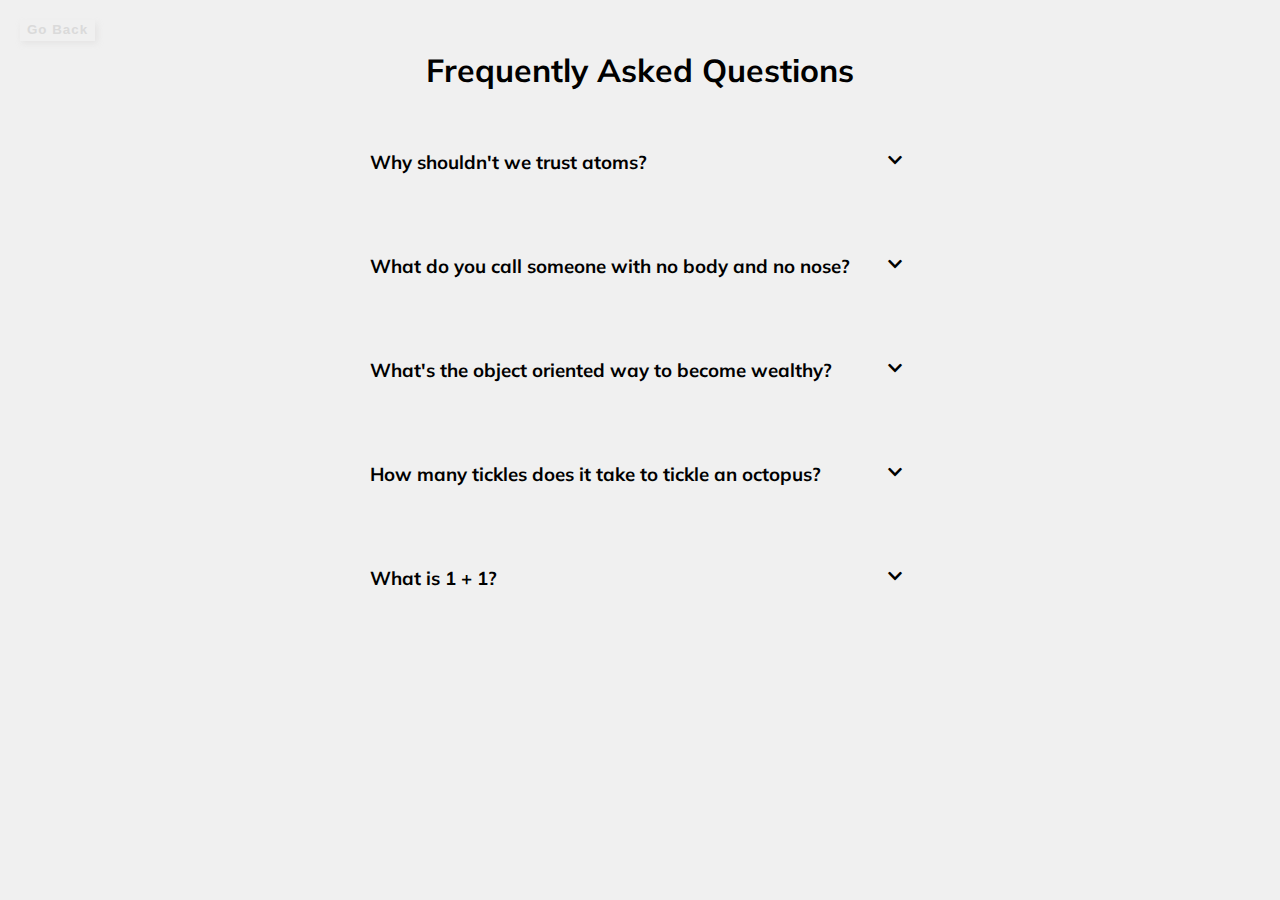
<file: tie.html>
<!DOCTYPE html>	
<html>
<head>
  <meta charset="utf-8">
  <meta name="viewport" content="width=device-width, initial-scale=1.0">
  <link rel="stylesheet" type="text/css" href="tie.css">
  <link href="fav.ico" rel="icon" type="image/x-icon">
  <title>...</title>

</head>
<body>
  
 <h1>Frequently Asked Questions</h1>
<div class="faq-container">
  <button onclick="goBack()">Go Back</button>

<script>
function goBack() {
  window.history.back();
}
</script>
  <div class="faq ">
    <h3 class="faq-title">
      Why shouldn't we trust atoms?
    </h3>
    <p class="faq-text">
      They make up everything
    </p>
    <button class="faq-toggle">
      <i class="fas fa-chevron-down"></i>
      <i class="fas fa-times"></i>
    </button>
  </div>
  
  <div class="faq">
    <h3 class="faq-title">
      What do you call someone with no body and no nose?
    </h3>
    <p class="faq-text">
      Nobody knows
    </p>
    <button class="faq-toggle">
      <i class="fas fa-chevron-down"></i>
      <i class="fas fa-times"></i>
    </button>
  </div>
  
  <div class="faq">
    <h3 class="faq-title">
      What's the object oriented way to become wealthy?
    </h3>
    <p class="faq-text">
      Inheritance
    </p>
    <button class="faq-toggle">
      <i class="fas fa-chevron-down"></i>
      <i class="fas fa-times"></i>
    </button>
  </div>
  
  <div class="faq">
    <h3 class="faq-title">
      How many tickles does it take to tickle an octopus?
    </h3>
    <p class="faq-text">
      Ten tickles
    </p>
    <button class="faq-toggle">
      <i class="fas fa-chevron-down"></i>
      <i class="fas fa-times"></i>
    </button>
  </div>
  
  <div class="faq">
    <h3 class="faq-title">
      What is 1 + 1?
    </h3>
    <p class="faq-text">
      Depends on who you're asking
    </p>
    <button class="faq-toggle">
      <i class="fas fa-chevron-down"></i>
      <i class="fas fa-times"></i>
    </button>
  </div>
</div>
  <script>
    const buttons = document.querySelectorAll('.faq-toggle');

buttons.forEach(button => { button.parentNode.addEventListener('click', () => {
    button.parentNode.classList.toggle('active');
    console.log(button.classList);
  })
})
  </script>
</body>
</html>
</file>
<file: note.css>
@import url('https://fonts.googleapis.com/css2?family=PT+Serif&display=swap');
@import url('https://fonts.googleapis.com/css2?family=Oswald:wght@300;400&family=Roboto:wght@300&display=swap');
@import url('https://fonts.googleapis.com/css2?family=Karla:ital,wght@0,200;0,300;0,400;0,500;0,600;0,700;0,800;1,200;1,300;1,400;1,500;1,600;1,700;1,800&display=swap');



:root {
  --primary-color: #302AE6;
  --secondary-color: white;
  --font-color: #808080;
  --bg-color: #fffffb;
  --list-color: brown;
  --selection: #ffbf0017;
  --link-color: hsl(227.5,82.8%,77.3%);
  --hover-color: hsl(248deg 94% 73%);
  --progress:black;
  --mode: #343366;
  --sh: 1px solid #dcd5bd;
  --f: 'Karla', 'PT Serif', serif;
  --bg:no-repeat 20vw 30vh url(b1.svg), no-repeat right 15vw bottom 30vh url(b2.svg), no-repeat 45vw 30vh / 35vw url(b3.svg);

}

[data-theme="dark"] {
  --primary-color: #302AE6;
  --secondary-color: #3b3e46;
  --font-color: #898caf;
  --bg-color: #2f3238;
  --list-color: #ffe206;
  --selection: #ffbf0017;
  --link-color: hsl(56deg 59% 70%);
  --hover-color: hsl(56deg 100% 51%);
  --content-color: white;
  --progress:white;
  --mode: #fbfbfb;
  --sh: 1pt solid #4e4e4e;
  --bg: none;
}

:focus {
  outline: none;
}

body {
    background: var(--bg);
    margin: 0;
    padding: 0;
    background-color: var(--bg-color);
    background-attachment: fixed;
	
}

::selection {
  background: var(--selection);
}


		.q {
				margin: auto;
				width: 300px;
			}



a {
  text-decoration: none;
  color: var(--link-color);
}

a:hover {
  color: var(--hover-color);
}

li {
  list-style: circle;
  color: var(--list-color);
}

pre {
    font-family: var(--f);
}


.main {
    width: 700px;
    max-width: 100%;
    margin: 0 auto;
    color: var(--content-color);
    margin-top: 2em;
    display: flex;
    flex-direction: column;
}

.b:before {
    content: "";
    background: url(/ava.jpeg?) no-repeat;
    width: 50px;
    height: 50px;
    background-size: cover;
    border-radius: 50%;
    display: block;
    top: -2.5em;
    position: relative;
    float: right;
    left: 0em;
    border: var(--sh);
    border-width: 2pt;
}

.main .b {
  border: var(--sh);
  padding: 1em;
  border-radius: 3pt;
  background: var(--secondary-color);
  font-family: var(--f);
  margin-top: 2em;
}

.side-menu svg {
  fill: var(--font-color);
  margin-right: 10px;
  flex-shrink: 0;
}

.side-menu a {
  margin-bottom: 20px;
  text-decoration: none;
  font-weight: 500;
  color: var(--font-color);
  display: flex;
  align-items: center;
  font-size: 18px;
  white-space: nowrap;
  font-family: var(--f);
  margin-left: 1em;
}

.side-wrapper {
  height: 100%;
  max-width: 200px;
  width: auto;
  position: fixed;
}

.side-menu {
  padding: 20px;
}

.theme-switch svg {
  fill: var(--mode);
  float: right;
  position: absolute;
  right: 20px;
  top: 10px;
  cursor: pointer;
  z-index: 9;
}

.theme-switch input#checkbox {
  visibility: hidden;
}

@media (max-width: 1050px) {

  
  .side-menu {
    display:none;
  }
  
.main {
    margin-top: 2em;
}
}




/* Progress bar */

#progress-bar {
	--scrollAmount: 0%;
	
	background: var(--progress);
	width: var(--scrollAmount);
	height: 4px;
	position: fixed;
	top: 0;
}


/* mouse */

body #magicMouseCursor {
  position: fixed;
  width: 35px;
  height: 35px;
  border: 1px solid #fff;
  border-radius: 50%;
  z-index: 9999;
  left: 0;
  top: 0;
  transition: transform 0.07s, width 0.3s, height 0.3s;
  pointer-events: none; }
  body #magicMouseCursor.cursor-square {
    border-radius: 0; }

body #magicPointer {
  height: 5px;
  width: 5px;
  top: 0;
  left: 0;
  position: fixed;
  background: #fff;
  border-radius: 50%;
  pointer-events: none;
  transition: background 0.2s, width 0.2s, height 0.2s, box-shadow 0.2s; }
  body #magicPointer.is-hover {
    background: red; }
  body #magicPointer.pointer-blur {
    height: 50px;
    width: 50px;
    background: none;
    border: 1px solid #fff;
    box-shadow: 0px 0px 15px -5px white; }
  body #magicPointer.pointer-overlay {
    height: 50px;
    width: 50px;
    mix-blend-mode: difference;
    box-shadow: 0px 0px 15px -5px white; }

body .magic-hover {
  transition: all 0.2s; }
  body .magic-hover:hover {
    cursor: none; }
</file>
<file: tie.css>
@import url('https://fonts.googleapis.com/css2?family=Muli&display=swap');
@import url('https://cdnjs.cloudflare.com/ajax/libs/font-awesome/5.15.2/css/all.min.css');

* {
  box-sizing: border-box;
}

body {
  font-family: 'Muli', sans-serif;
  background-color: #f0f0f0;
}

h1 {
  margin: 50px 0 30px;
  text-align: center;
}

.faq-container {
  max-width: 600px;
  margin: 0 auto;
}

.faq {
  background-color: transparent;
  // border: 1px solid #9fa4a8;
  border-radius: 10px;
  margin: 20px 0;
  padding: 30px;
  position: relative;
  overflow: hidden;
  transition: 0.3s ease;
}

.faq.active {
  background-color: #fff;
  box-shadow: 0 3px 6px rgba(0,0,0,0.1), 0 3px 6px rgba(0,0,0,0.1);
}

.faq.active::before, .faq.active::after {
  content: '\f075';
  font-family: 'Font Awesome 5 Free';
  color: #2ecc71;
  font-size: 7rem;
  position: absolute;
  opacity: 0.2;
  top: 20px;
  left: 20px;
  z-index: 0;
}

.faq.active::before {
  color: #3498db;
  top: -10px;
  left: -30px;
  transform: rotateY(180deg);
}

.faq-title {
  margin: 0 35px 0 0;
}

.faq-text {
  display: none;
  margin: 30px 0 0;
}

.faq.active .faq-text {
  display: block;
}

.faq-toggle {
  background-color: transparent;
  border: 0;
  border-radius: 50%;
  cursor: pointer;
  display: flex;
  align-items: center;
  justify-content: center;
  font-size: 16px;
  outline: none;
  padding: 0;
  position: absolute;
  top: 25px;
  right: 30px;
  height: 30px;
  width: 30px;
}

.faq-toggle .fa-times {
  display: none;
}

.faq.active .faq-toggle .fa-times {
  display: block;
  color: #fff;
}

.faq.active .faq-toggle .fa-chevron-down {
  display: none;
}

.faq.active .faq-toggle {
  background: #9fa4a8;
}

button[onclick="goBack()"] {
  background: #f0f0f0;
  border: 1px solid #f0f0f0;
  box-shadow: 0px 2px 0 #f0f0f0, 2px 4px 6px #d0cccc61;
  font-weight: 900;
  letter-spacing: 1px;
  transition: all 1s linear;
  position: absolute;
  top: 1.5em;
  left: 1.5em;
  color: #dadada;
  cursor: pointer;
  outline: none;
}

button[onclick="goBack()"]:hover {
  background: #f0f0f0;
  border: 1px solid rgb(241 239 239);
  box-shadow: inset 1px 1px 2px rgb(199 199 199 / 20%);
  color: #dadada;
  text-decoration: none;
  transition: all 1s linear;
}
</file>
